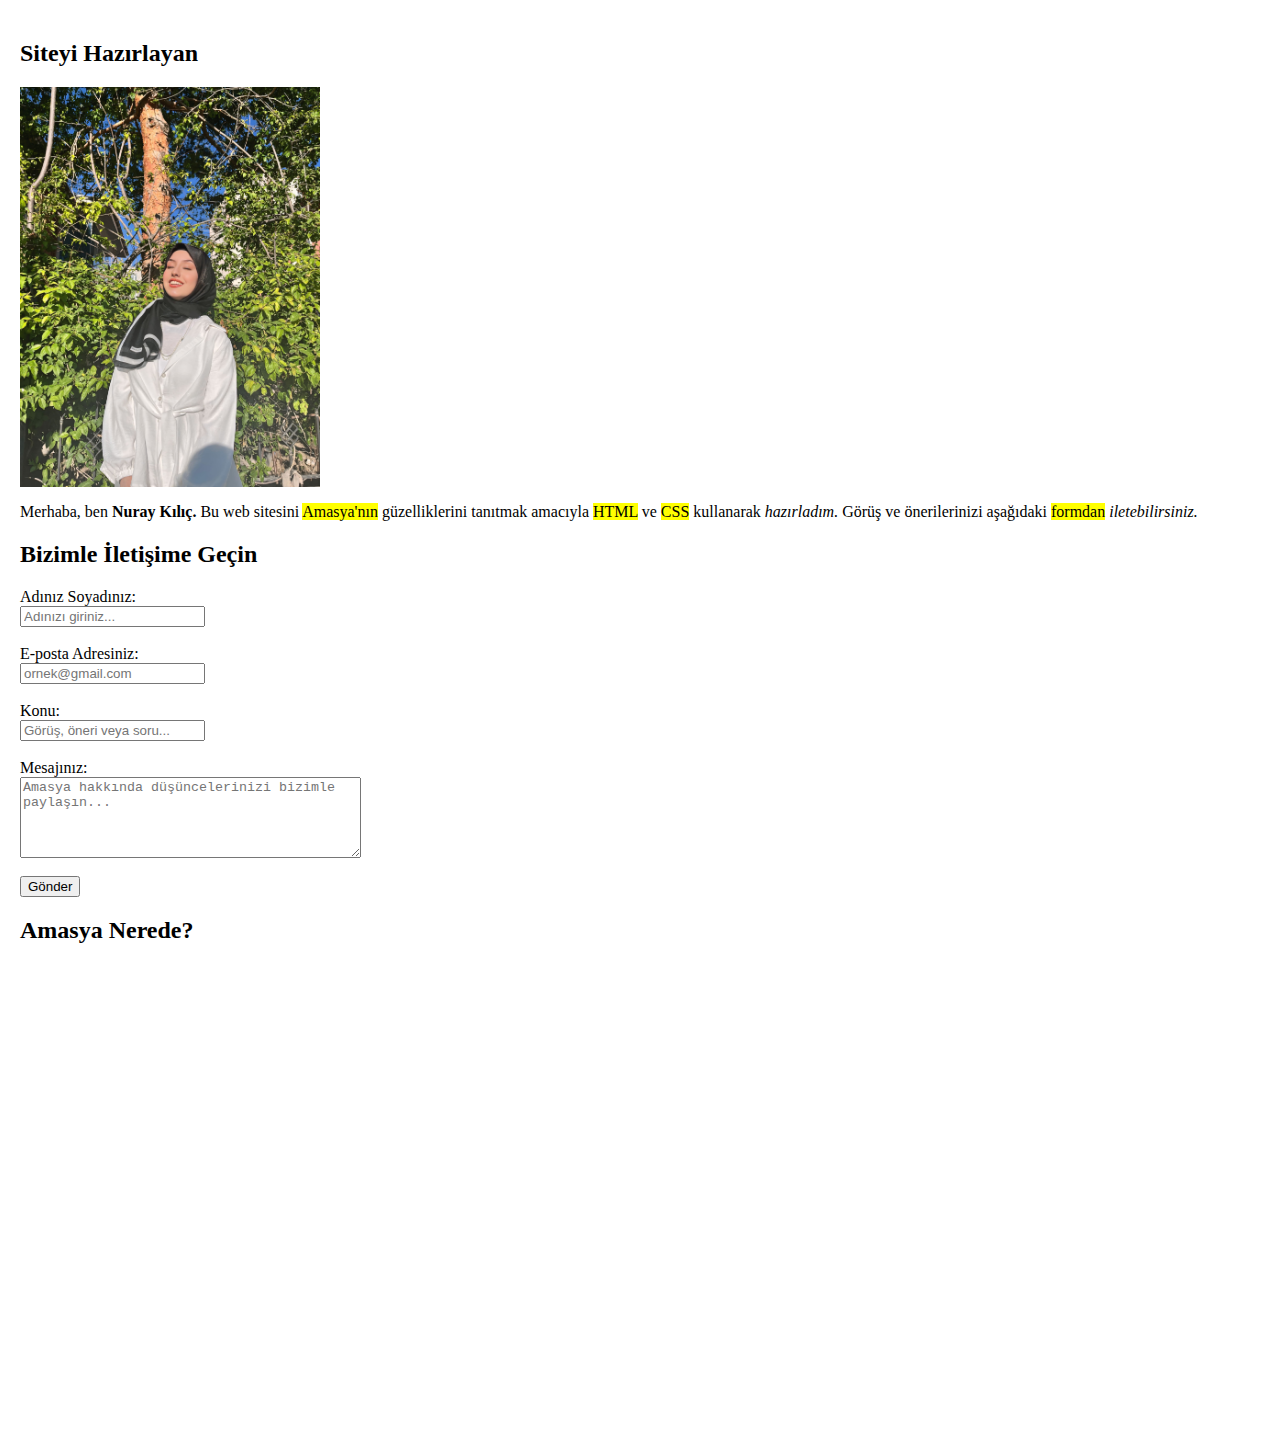
<file: iletisim.html>
<!DOCTYPE html PUBLIC "-//W3C//DTD XHTML 1.0 Transitional//EN" "http://www.w3.org/TR/xhtml1/DTD/xhtml1-transitional.dtd">
<html xmlns="http://www.w3.org/1999/xhtml">
<head>
<meta http-equiv="Content-Type" content="text/html; charset=utf-8" />
<title>İLETİŞİM</title>
<style type="text/css">
body{
	margin: 0;
	padding: 20px;
	width: 100%;
	height: 100%;
	box-sizing: border-box;
	font-family: Garamond;
	background: transparent;
	color:#000;
}
</style>
</head>
<body>
<main>
<section>
<h2>Siteyi Hazırlayan</h2>
<img src="Dosyalar/Resimler/WhatsApp Görsel 2025-05-06 saat 21.52.30_ffba1dbc.jpg" alt="Fotoğrafım" width="300" height="400"/>
<p>Merhaba, ben <strong>Nuray Kılıç.</strong> Bu web sitesini <mark>Amasya'nın</mark> güzelliklerini tanıtmak amacıyla <mark>HTML</mark> ve <mark>CSS</mark> kullanarak <em>hazırladım.</em> Görüş ve önerilerinizi aşağıdaki <mark>formdan</mark> <em>iletebilirsiniz.</em></p>
</section>
<section>
<h2>Bizimle İletişime Geçin</h2>
<form action="#" method="post">
<label for="isim">Adınız Soyadınız:</label><br />
<input type="text" id="isim" required placeholder="Adınızı giriniz..." /><br /><br />
<label for="email">E-posta Adresiniz:</label><br />
<input type="email" id="email" name="email" required placeholder="ornek@gmail.com" /><br /><br />
<label for="konu">Konu:</label><br />
<input type="text" id="konu" name="konu" required placeholder="Görüş, öneri veya soru..." /><br /><br />
<label for="mesaj">Mesajınız:</label><br />
<textarea id="mesaj" name="mesaj" rows="5" cols="40" required placeholder="Amasya hakkında düşüncelerinizi bizimle paylaşın..."></textarea><br /><br />
<input type="submit" value="Gönder" />
</form>
</section>
<section>
<h2>Amasya Nerede?</h2>
<iframe src="https://www.google.com/maps/embed?pb=!1m18!1m12!1m3!1d24214.44091559526!2d35.801489410496515!3d40.65622616969721!2m3!1f0!2f0!3f0!3m2!1i1024!2i768!4f13.1!3m3!1m2!1s0x40876e4f7cbd9773%3A0x1916fc24a6992dcf!2sAmasya%2C%20Amasya%20Merkez%2FAmasya!5e0!3m2!1str!2str!4v1750084084136!5m2!1str!2str" width="600" height="450" style="border:0;" allowfullscreen="" loading="lazy" referrerpolicy="no-referrer-when-downgrade"></iframe>
</section>
</main>
</html>
</file>
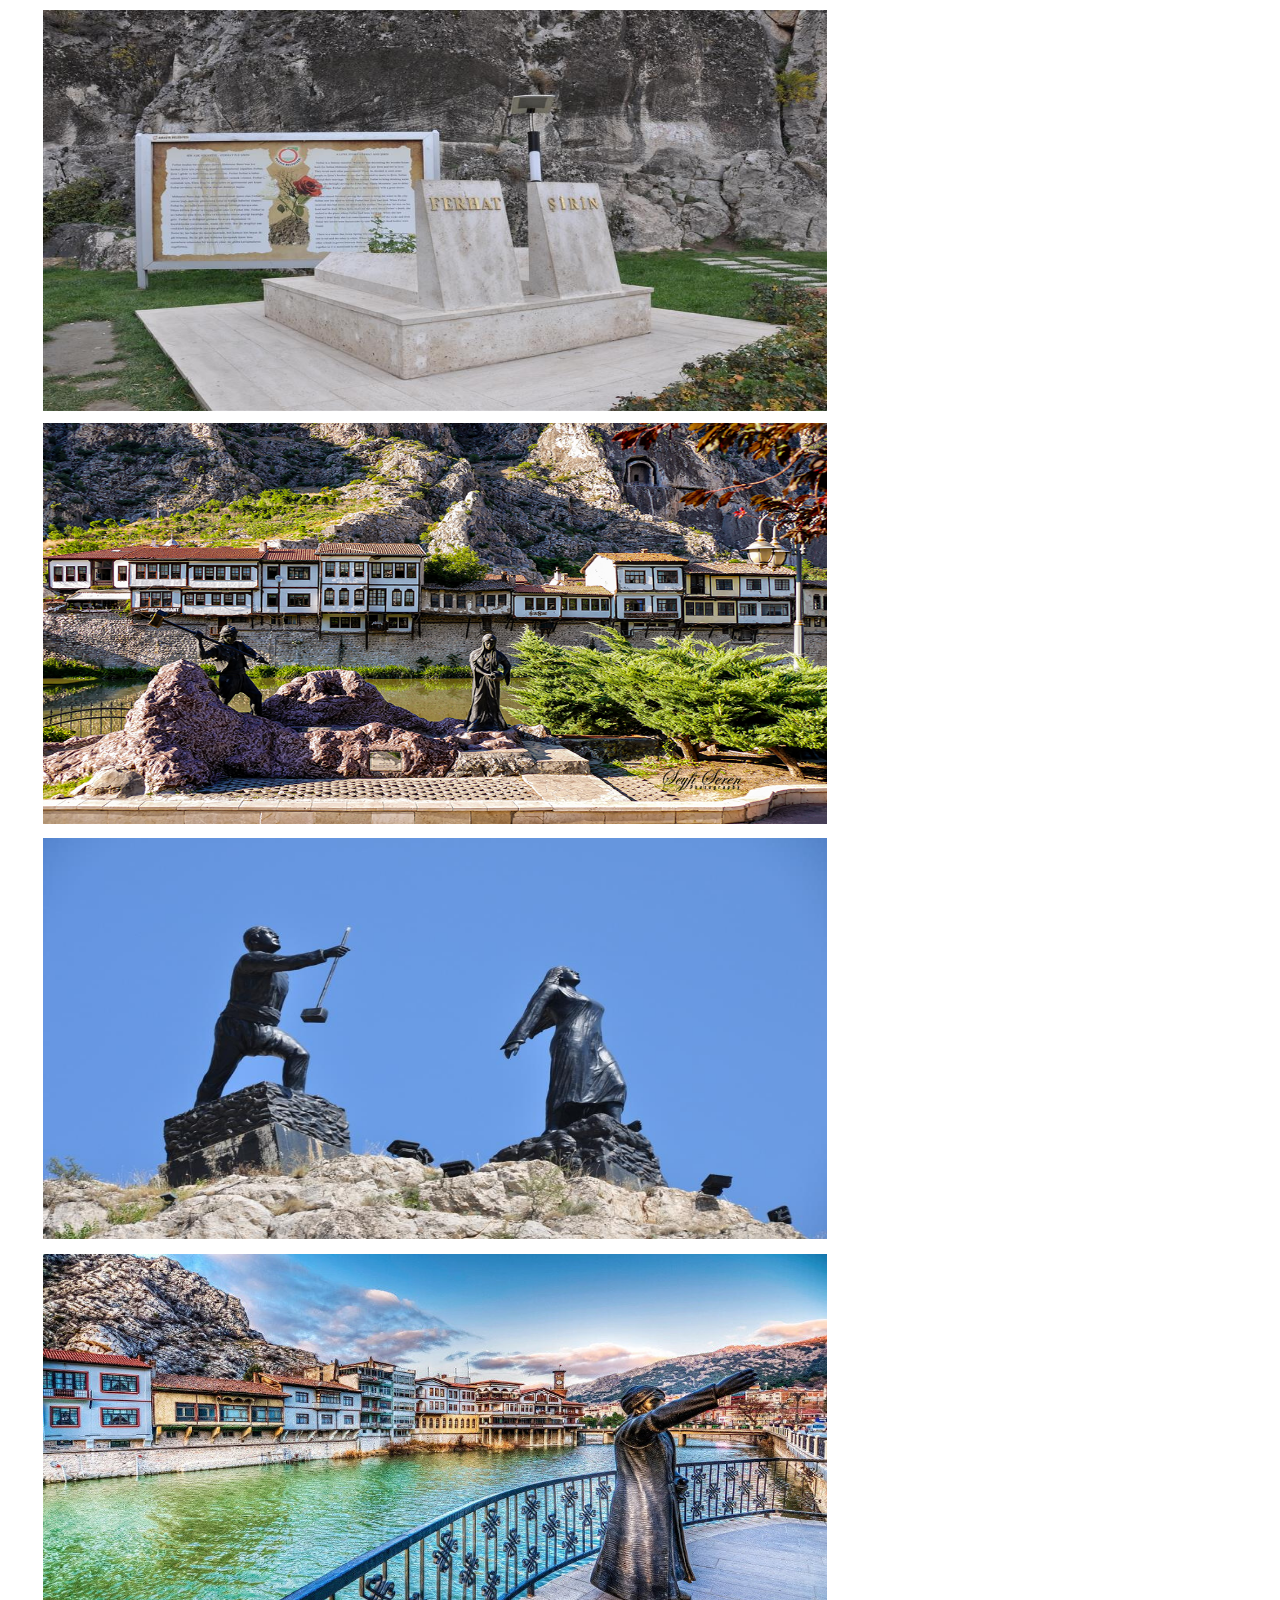
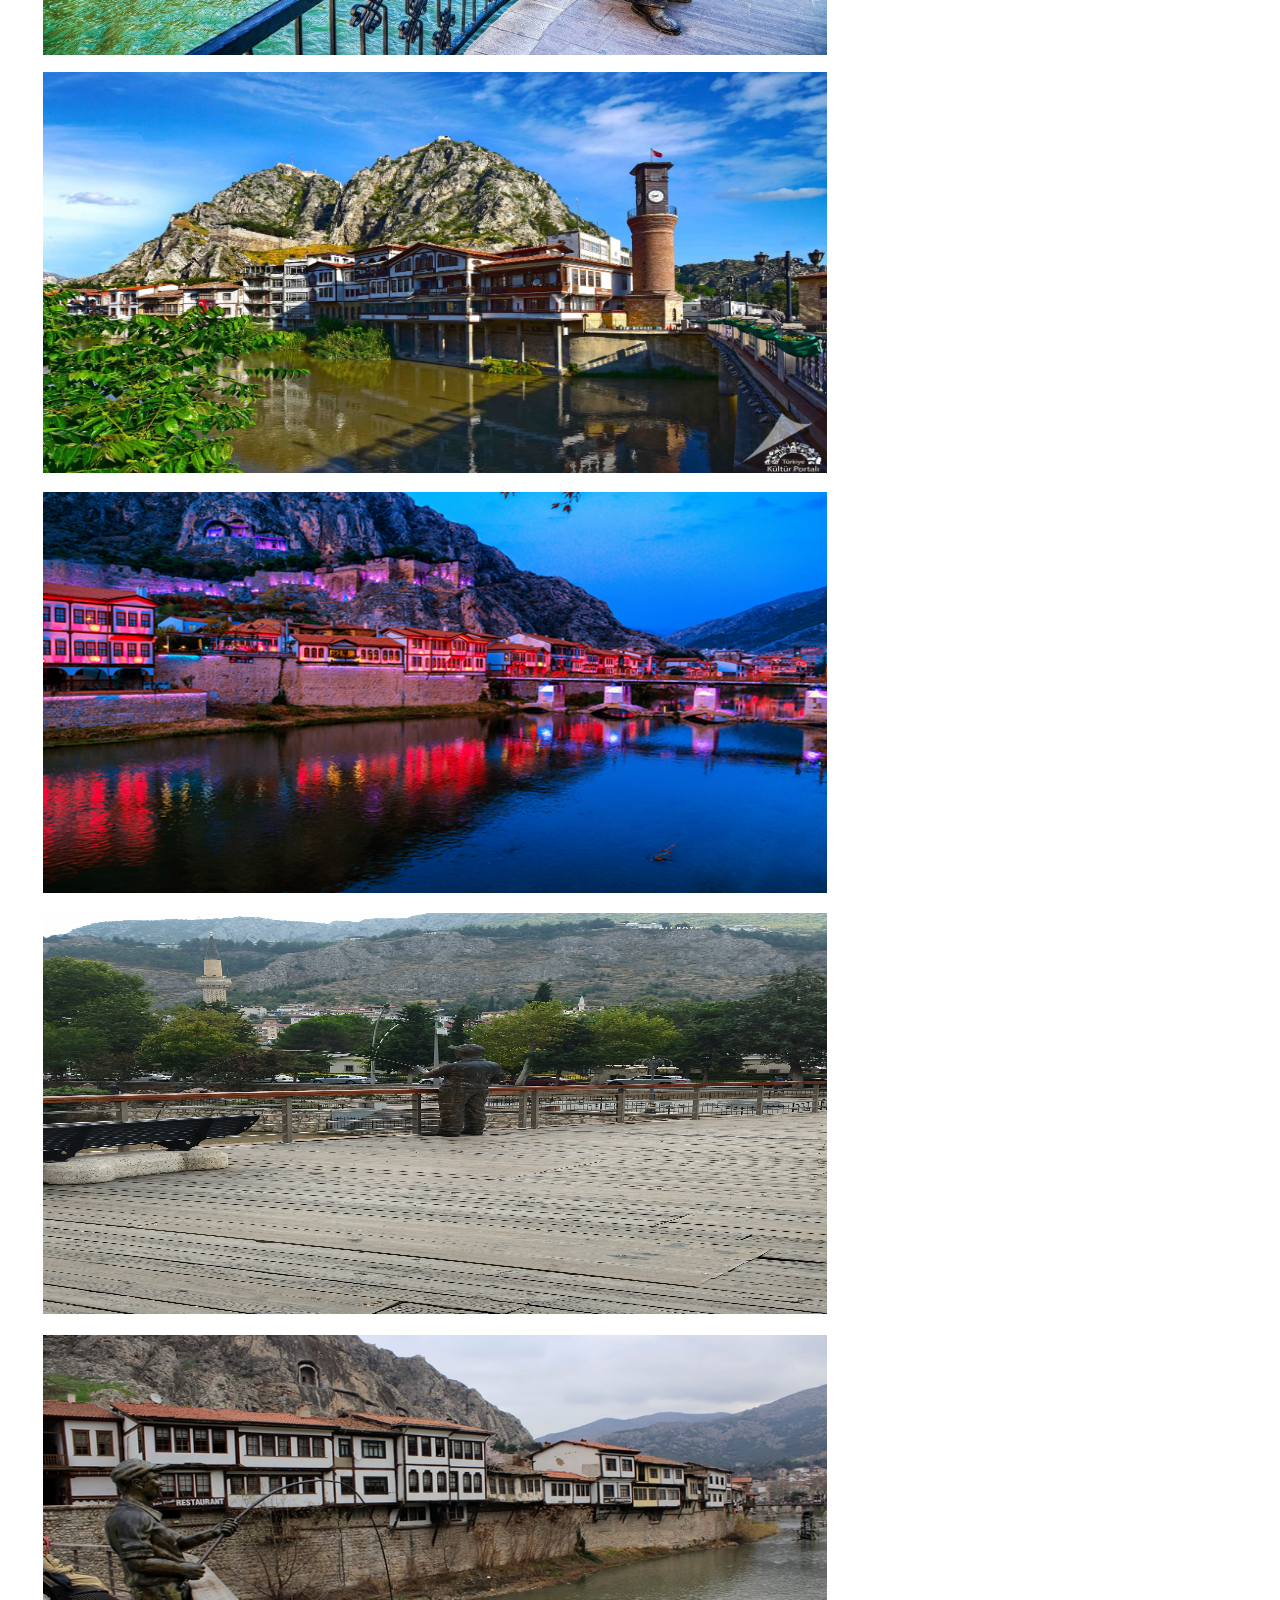
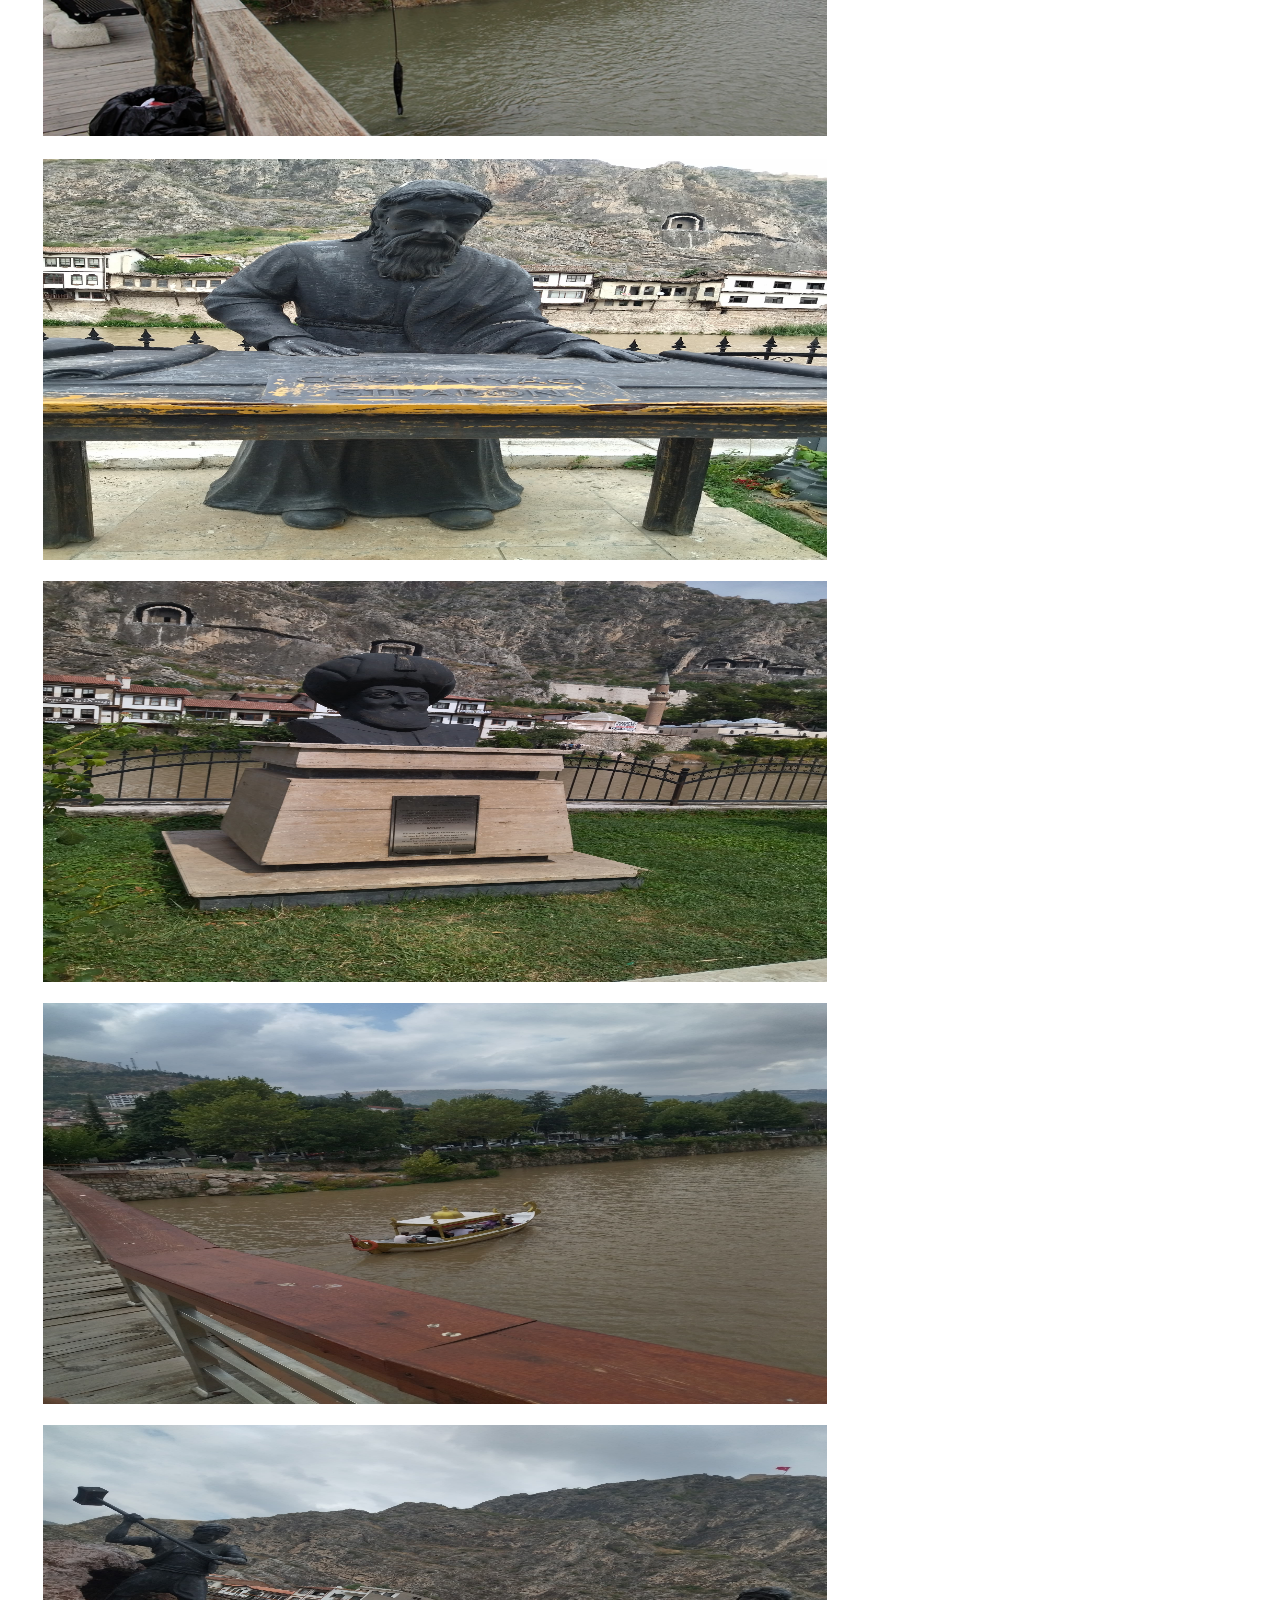
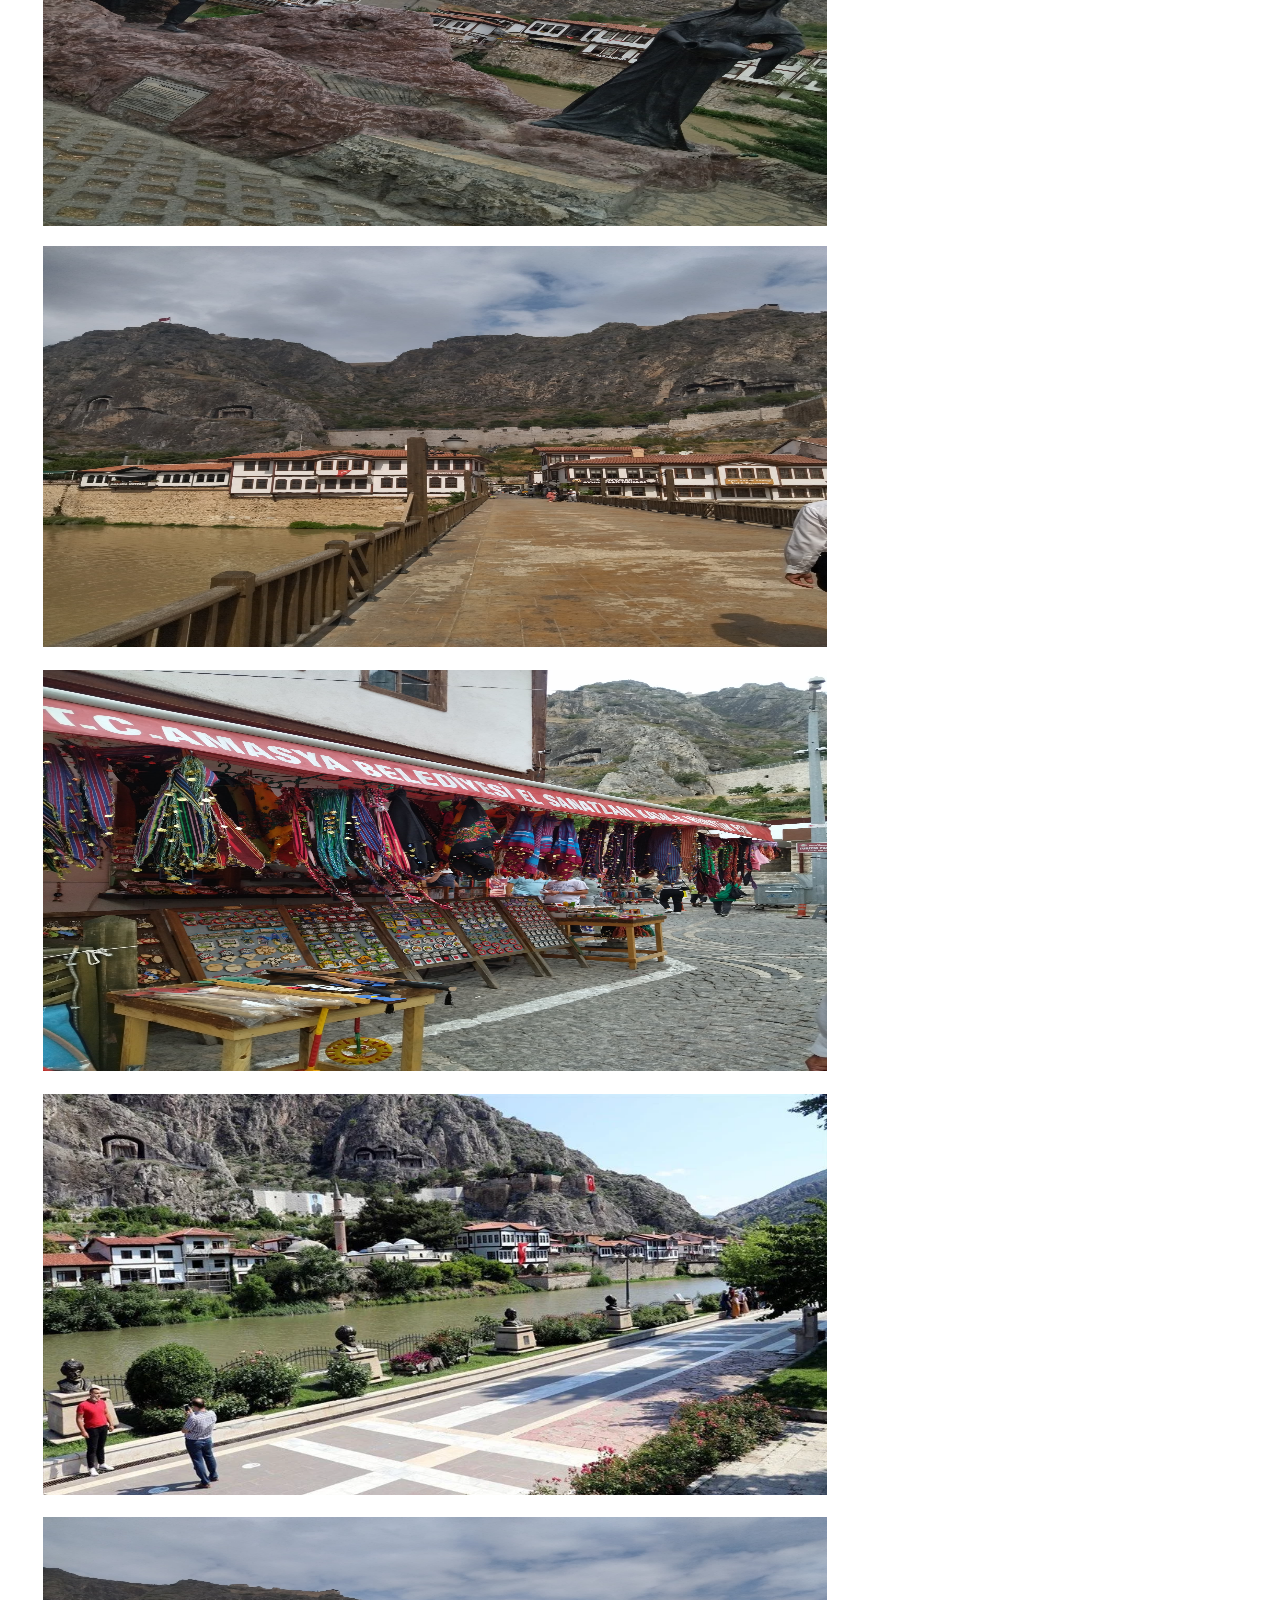
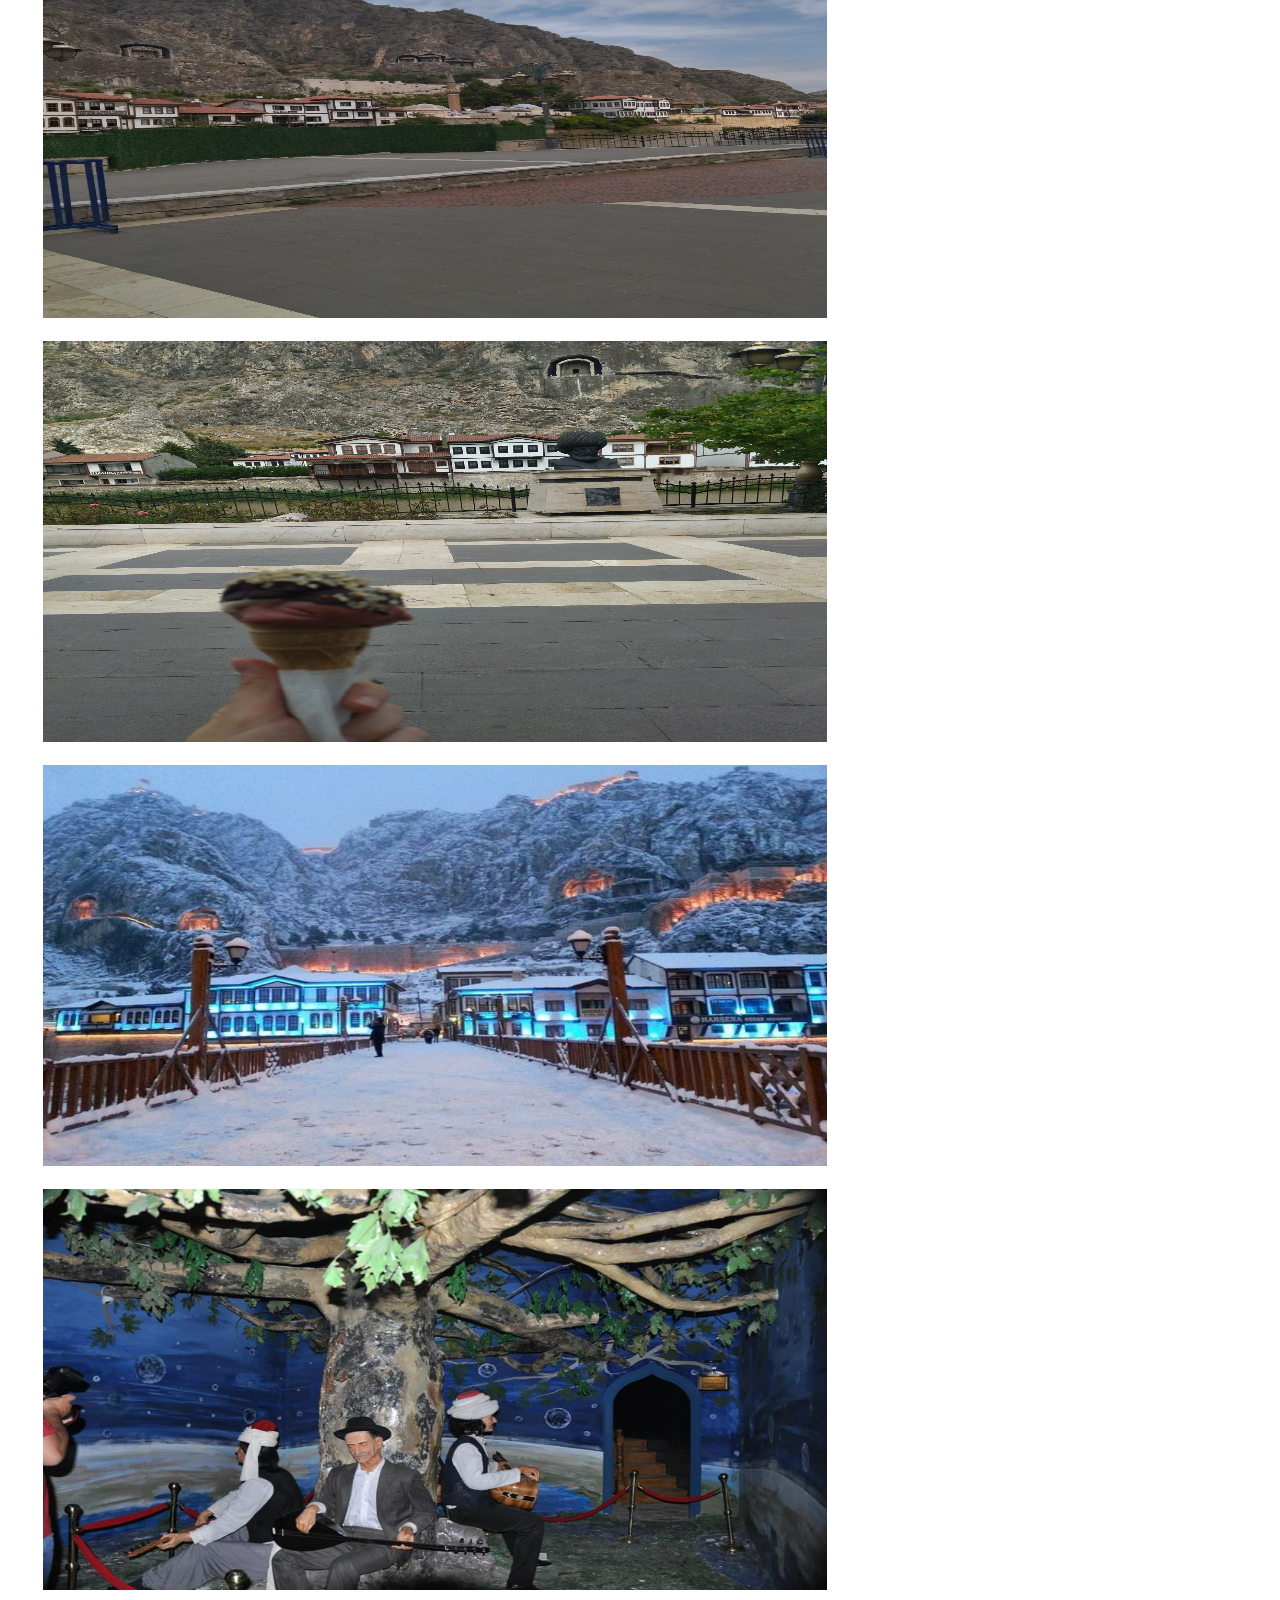
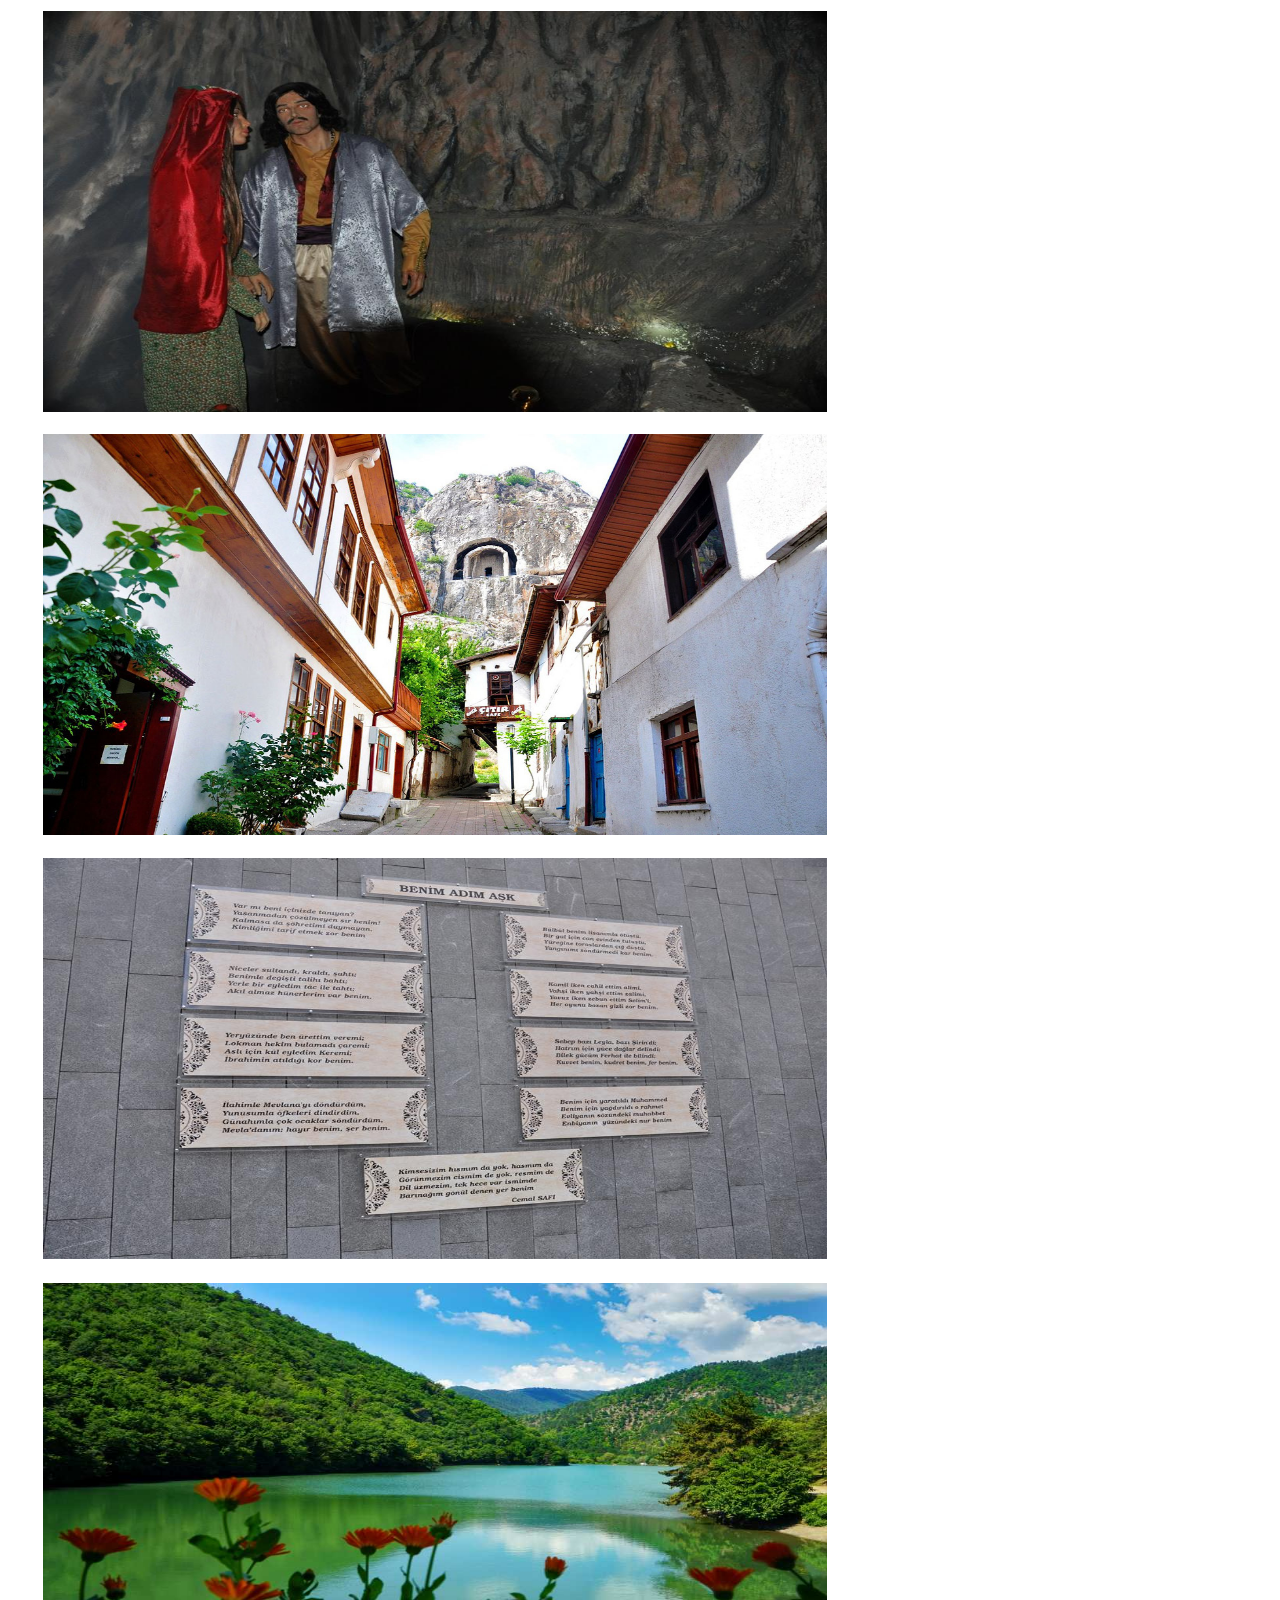
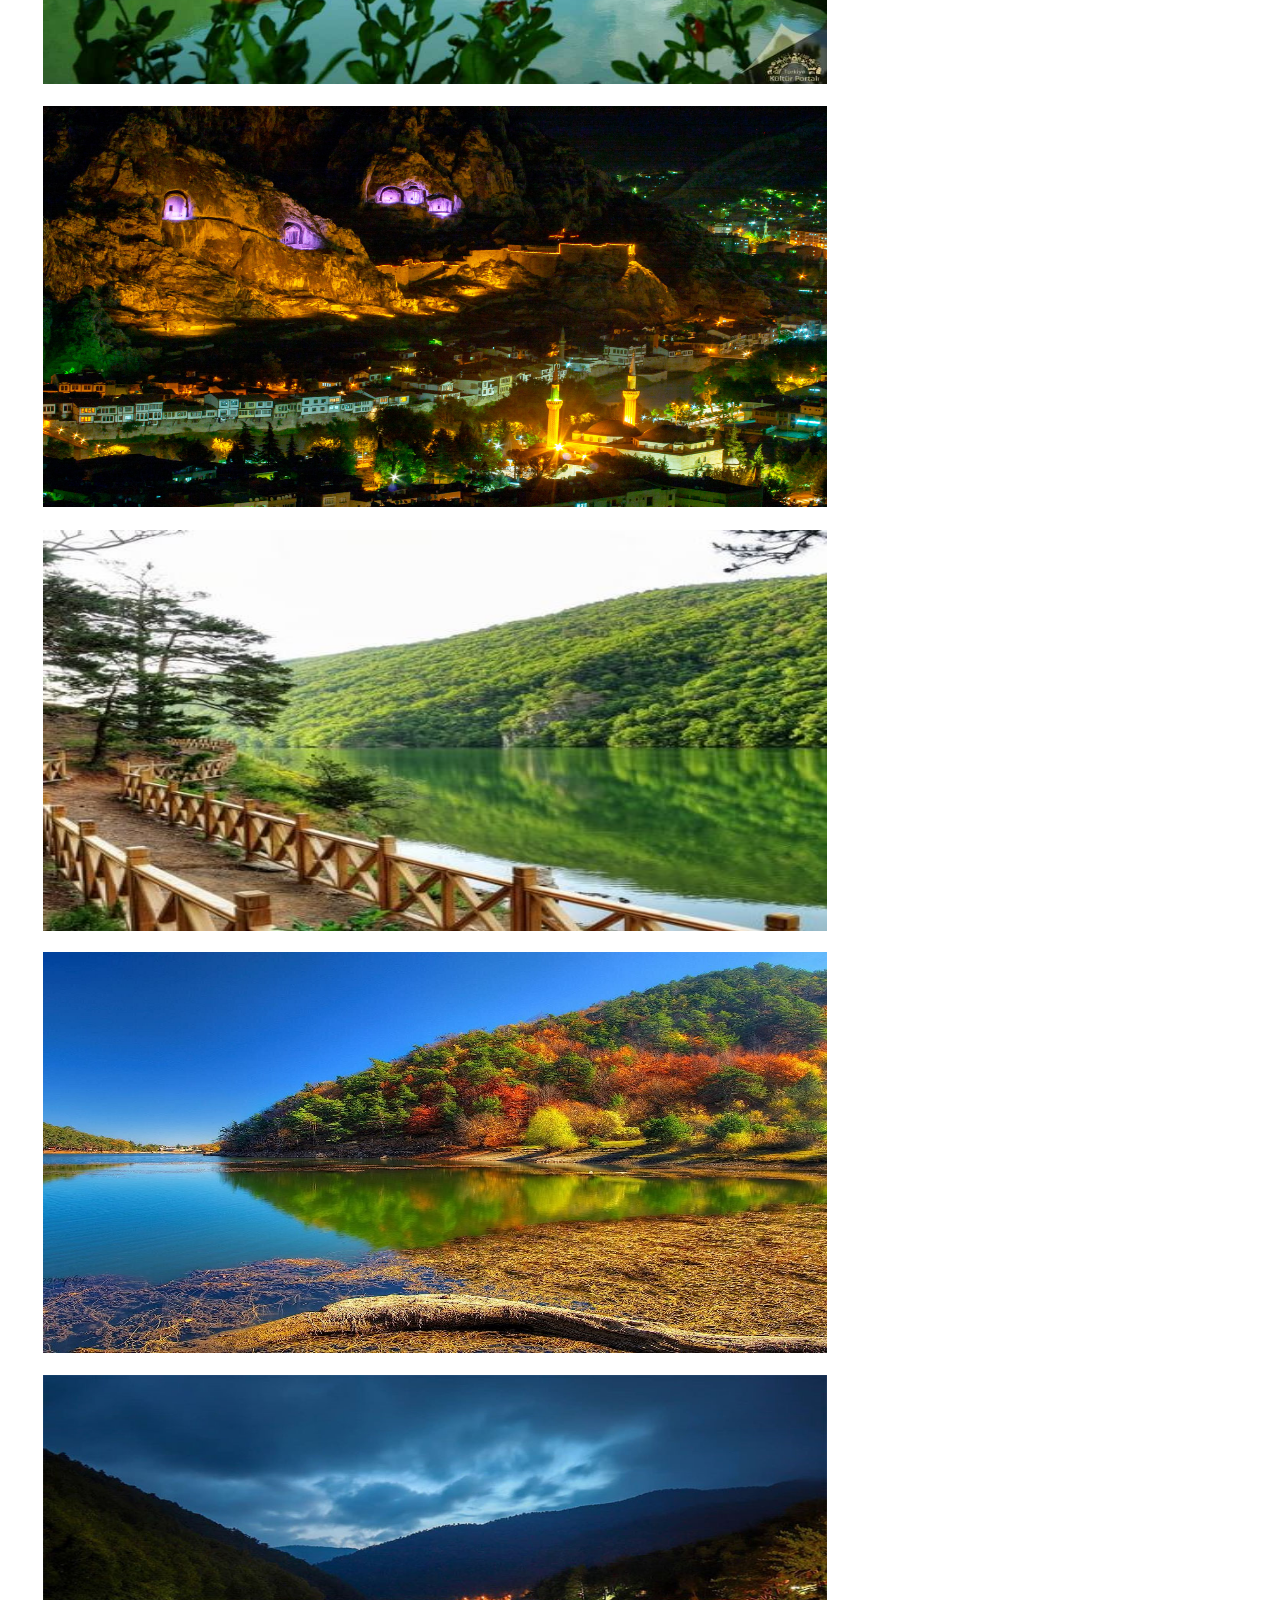
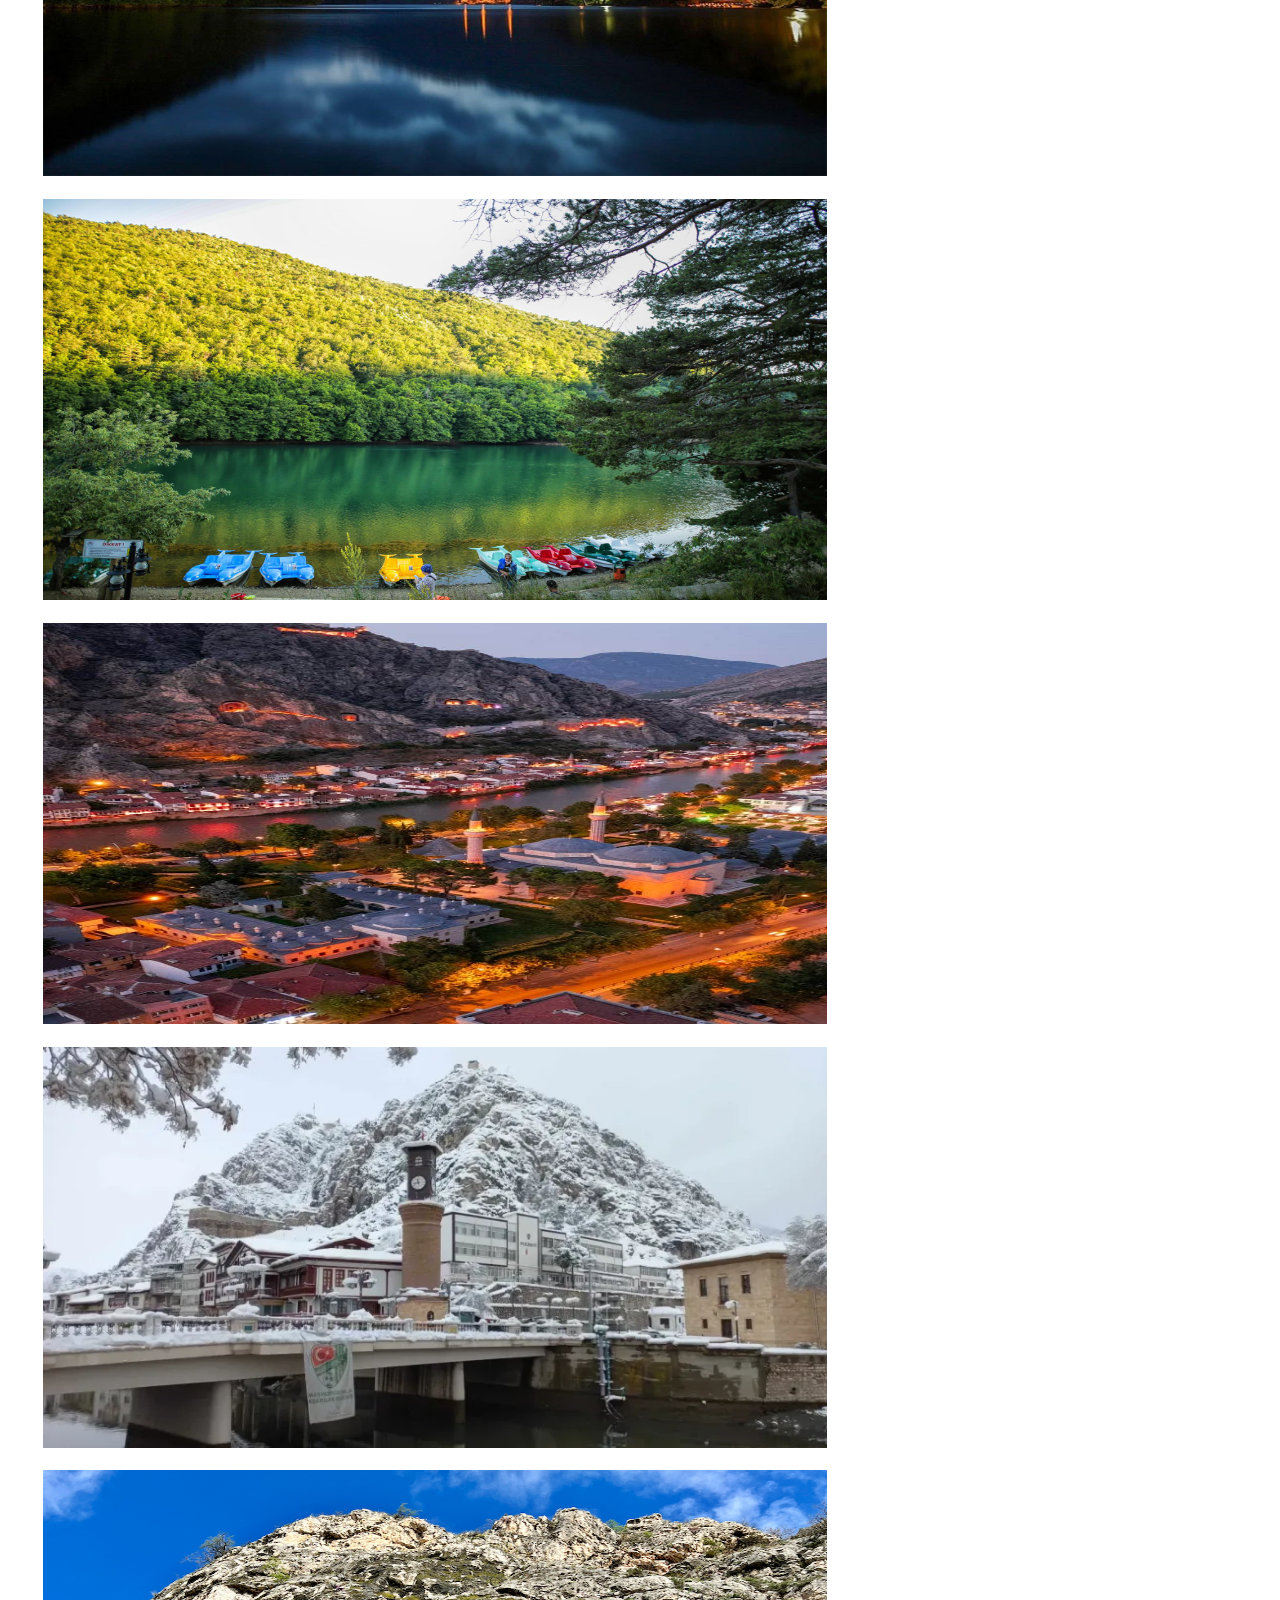
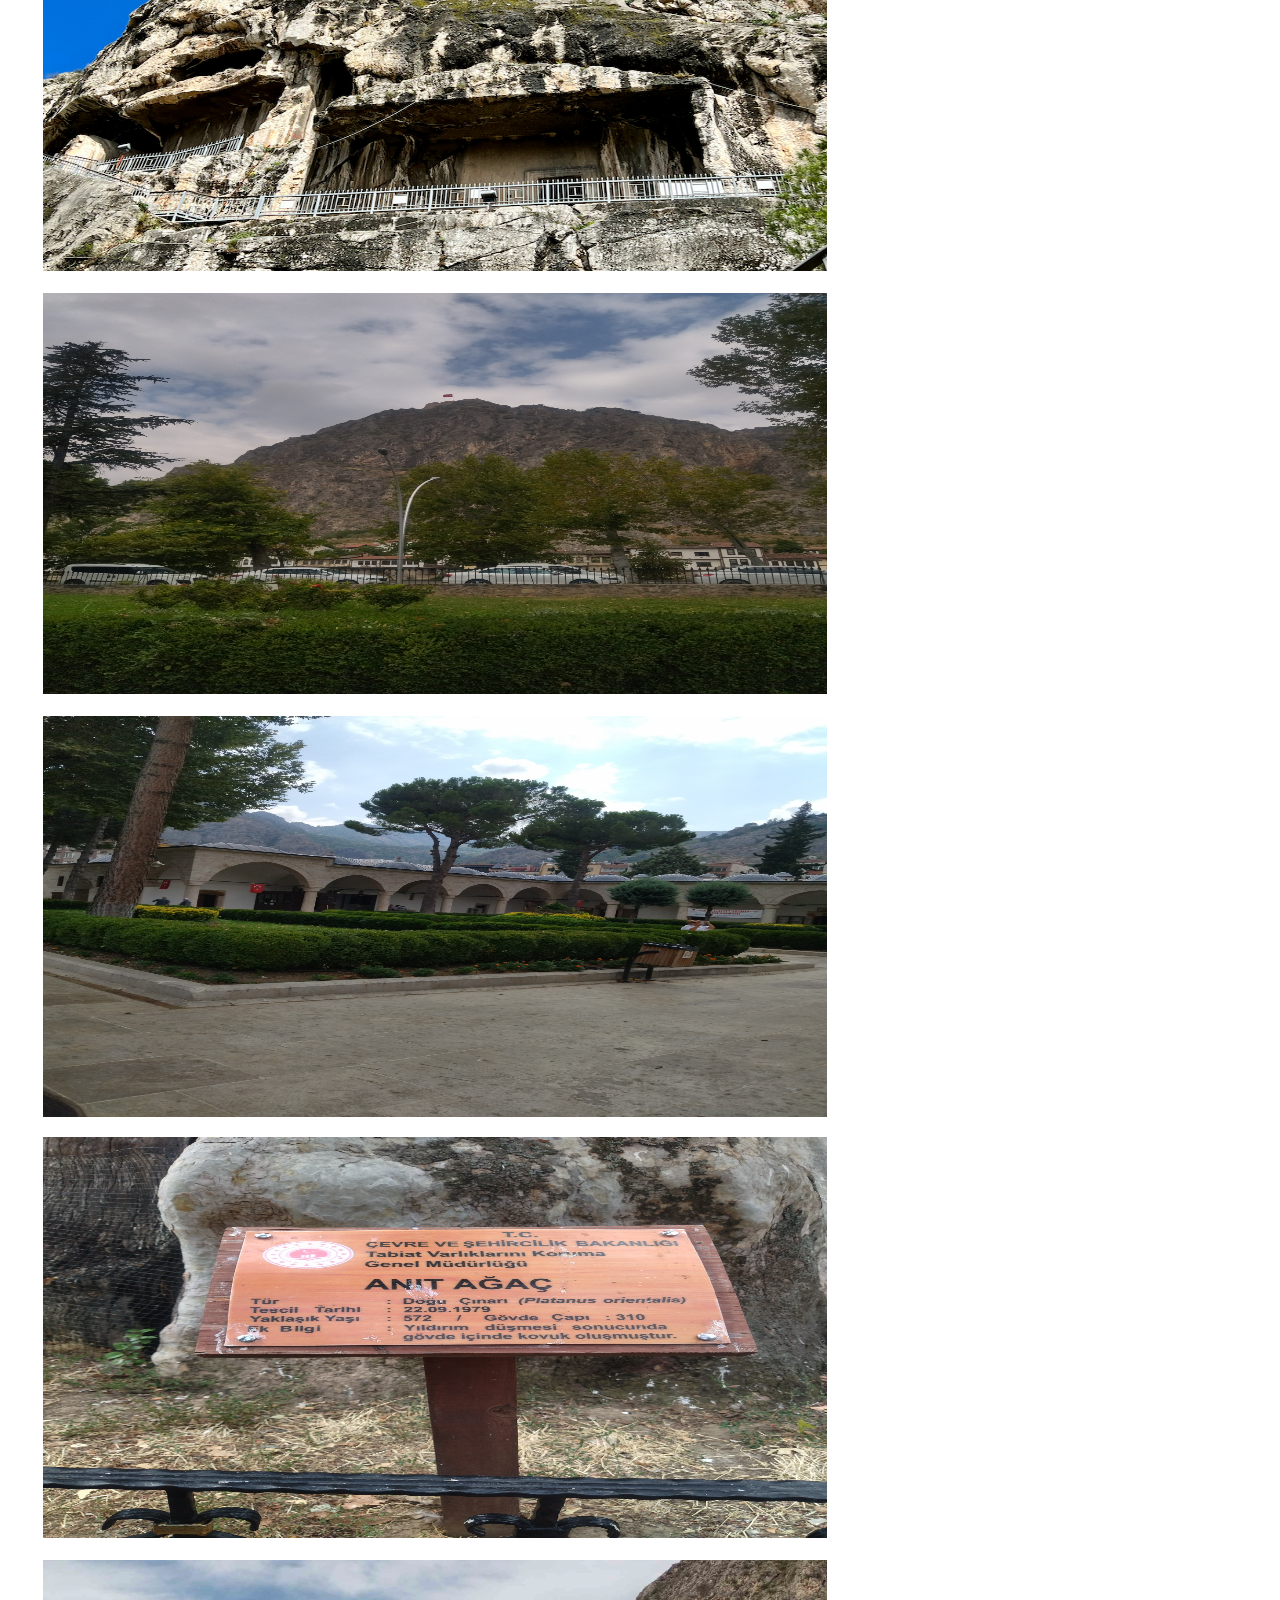
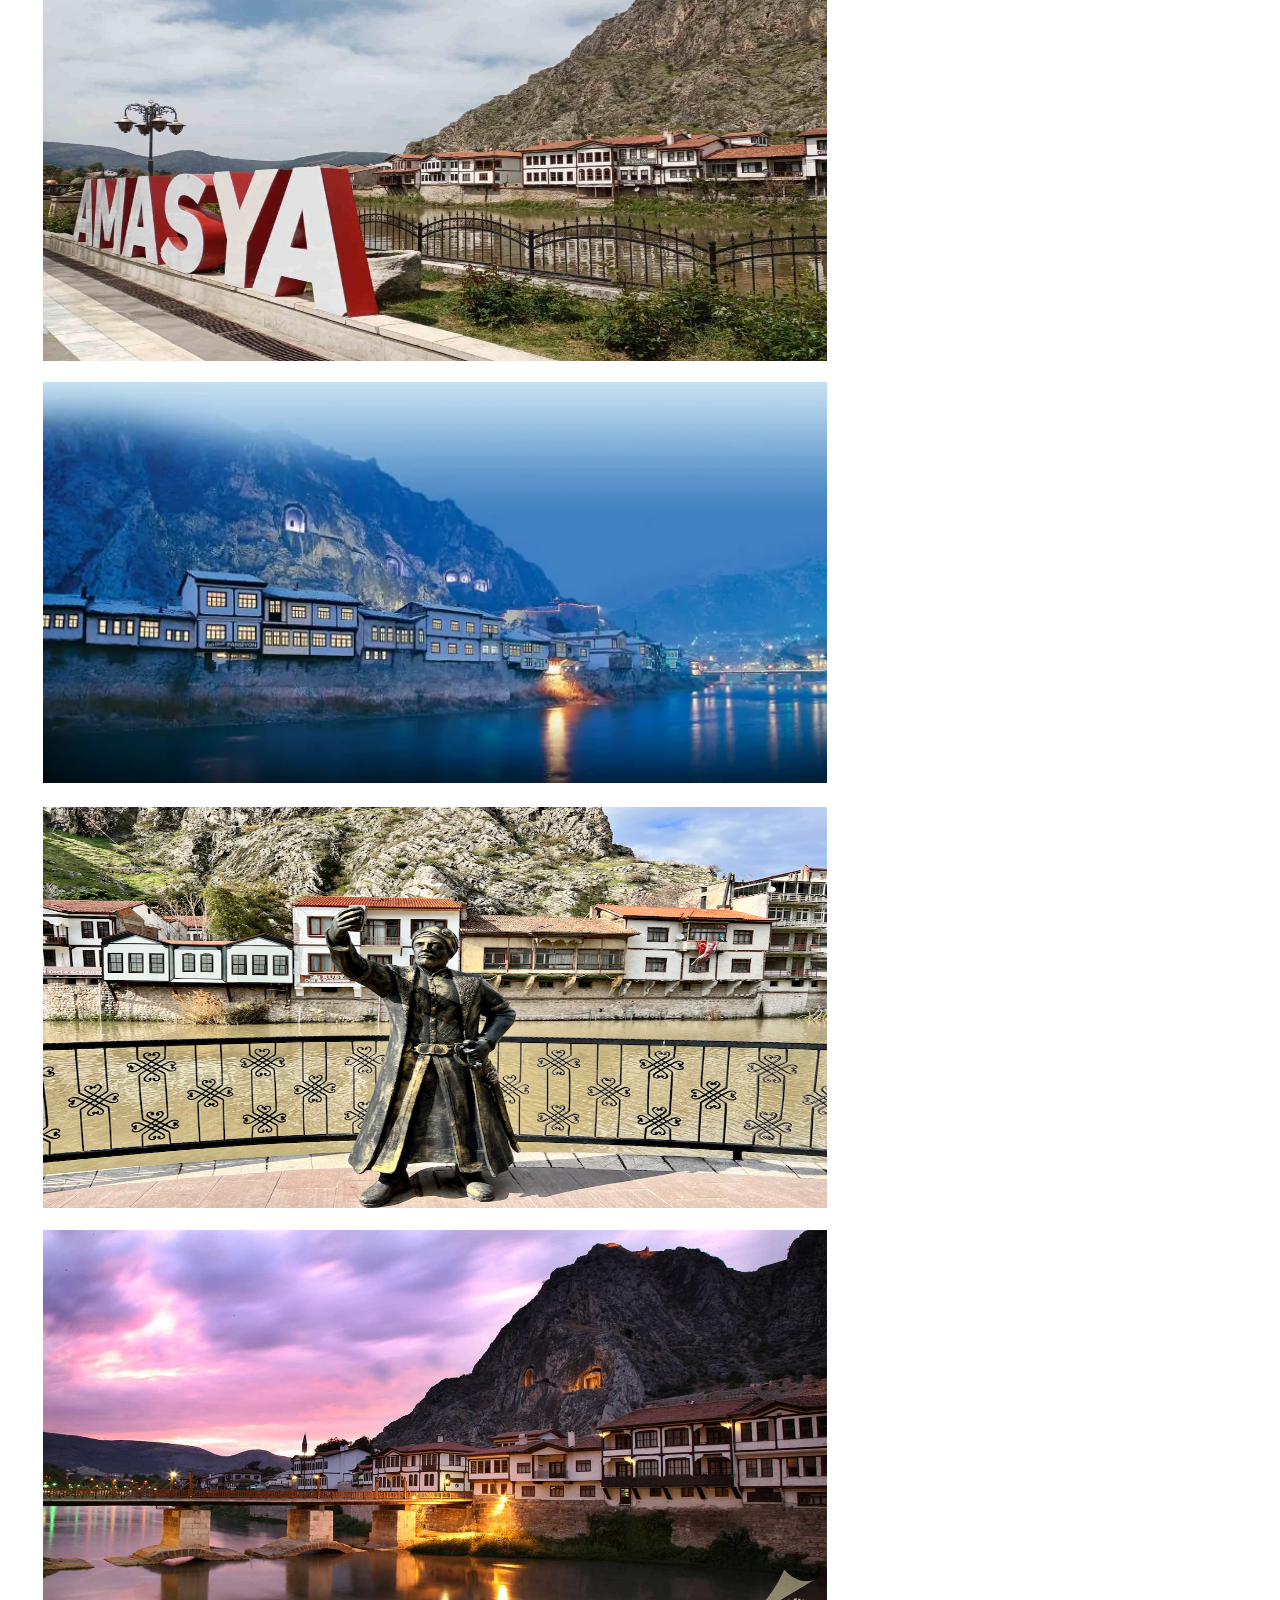
<file: Galeri/fotograflar.html>
<!DOCTYPE html PUBLIC "-//W3C//DTD XHTML 1.0 Transitional//EN" "http://www.w3.org/TR/xhtml1/DTD/xhtml1-transitional.dtd">
<html xmlns="http://www.w3.org/1999/xhtml">
<head>
<meta http-equiv="Content-Type" content="text/html; charset=utf-8" />
<title>Fotoğraflar</title>
<style type="text/css">
#html, body{
	margin:0;
	padding:20px;
	width:100%;
	height:100%;
	box-sizing:border-box;
	font-family:Garamond;
	background:transparent;
}
</head>

<body>
</body>
</html>
#apDiv1 {
	position: absolute;
	left: 19px;
	top: 3px;
	width: 803px;
	height: 198px;
	z-index: 1;
}
#resim1 {
	position: absolute;
	left: 43px;
	top: 10px;
	width: 784px;
	height: 401px;
	z-index: 1;
}
#resim2 {
	position: absolute;
	left: 43px;
	top: 423px;
	width: 784px;
	height: 401px;
	z-index: 2;
}
#resim3 {
	position: absolute;
	left: 43px;
	top: 838px;
	width: 784px;
	height: 401px;
	z-index: 3;
}
#resim4 {
	position: absolute;
	left: 43px;
	top: 1254px;
	width: 784px;
	height: 401px;
	z-index: 4;
}
#resim5 {
	position: absolute;
	left: 43px;
	top: 1672px;
	width: 784px;
	height: 401px;
	z-index: 5;
}
#resim6 {
	position: absolute;
	left: 43px;
	top: 2092px;
	width: 784px;
	height: 401px;
	z-index: 6;
}
#resim7 {
	position: absolute;
	left: 43px;
	top: 2513px;
	width: 784px;
	height: 401px;
	z-index: 7;
}
#resim8 {
	position: absolute;
	left: 43px;
	top: 2935px;
	width: 784px;
	height: 401px;
	z-index: 8;
}
#resim9 {
	position: absolute;
	left: 43px;
	top: 3359px;
	width: 784px;
	height: 401px;
	z-index: 9;
}
#resim10 {
	position: absolute;
	left: 43px;
	top: 3781px;
	width: 784px;
	height: 401px;
	z-index: 10;
}
#resim11 {
	position: absolute;
	left: 43px;
	top: 4203px;
	width: 784px;
	height: 401px;
	z-index: 11;
}
#resim12 {
	position: absolute;
	left: 43px;
	top: 4625px;
	width: 784px;
	height: 401px;
	z-index: 12;
}
#resim13 {
	position: absolute;
	left: 43px;
	top: 5046px;
	width: 784px;
	height: 401px;
	z-index: 13;
}
#resim14 {
	position: absolute;
	left: 43px;
	top: 5470px;
	width: 784px;
	height: 401px;
	z-index: 14;
}
#resim15 {
	position: absolute;
	left: 43px;
	top: 5894px;
	width: 784px;
	height: 401px;
	z-index: 15;
}
#resim16 {
	position: absolute;
	left: 43px;
	top: 6317px;
	width: 784px;
	height: 401px;
	z-index: 16;
}
#resim17 {
	position: absolute;
	left: 43px;
	top: 6741px;
	width: 784px;
	height: 401px;
	z-index: 17;
}
#resim18 {
	position: absolute;
	left: 43px;
	top: 7165px;
	width: 784px;
	height: 401px;
	z-index: 18;
}
#resim19 {
	position: absolute;
	left: 43px;
	top: 7589px;
	width: 784px;
	height: 401px;
	z-index: 19;
}
#resim20 {
	position: absolute;
	left: 43px;
	top: 8011px;
	width: 784px;
	height: 401px;
	z-index: 20;
}
#resim21 {
	position: absolute;
	left: 43px;
	top: 8434px;
	width: 784px;
	height: 401px;
	z-index: 21;
}
#resim22 {
	position: absolute;
	left: 43px;
	top: 8858px;
	width: 784px;
	height: 401px;
	z-index: 22;
}
#resim23 {
	position: absolute;
	left: 43px;
	top: 9283px;
	width: 784px;
	height: 401px;
	z-index: 23;
}
#resim24 {
	position: absolute;
	left: 43px;
	top: 9706px;
	width: 784px;
	height: 401px;
	z-index: 24;
}
#resim25 {
	position: absolute;
	left: 43px;
	top: 10130px;
	width: 784px;
	height: 401px;
	z-index: 25;
}
#resim26 {
	position: absolute;
	left: 43px;
	top: 10552px;
	width: 784px;
	height: 401px;
	z-index: 26;
}
#resim27 {
	position: absolute;
	left: 43px;
	top: 10975px;
	width: 784px;
	height: 401px;
	z-index: 27;
}
#resim28 {
	position: absolute;
	left: 43px;
	top: 11399px;
	width: 784px;
	height: 401px;
	z-index: 28;
}
#resim29 {
	position: absolute;
	left: 43px;
	top: 11823px;
	width: 784px;
	height: 401px;
	z-index: 29;
}
#resim30 {
	position: absolute;
	left: 43px;
	top: 12247px;
	width: 784px;
	height: 401px;
	z-index: 30;
}
#resim31 {
	position: absolute;
	left: 43px;
	top: 12670px;
	width: 784px;
	height: 401px;
	z-index: 31;
}
#resim32 {
	position: absolute;
	left: 43px;
	top: 13093px;
	width: 784px;
	height: 401px;
	z-index: 32;
}
#resim33 {
	position: absolute;
	left: 43px;
	top: 13516px;
	width: 784px;
	height: 401px;
	z-index: 33;
}
#resim34 {
	position: absolute;
	left: 43px;
	top: 13937px;
	width: 784px;
	height: 401px;
	z-index: 34;
}
#resim35 {
	position: absolute;
	left: 43px;
	top: 14360px;
	width: 784px;
	height: 401px;
	z-index: 35;
}
#resim36 {
	position: absolute;
	left: 43px;
	top: 14782px;
	width: 784px;
	height: 401px;
	z-index: 36;
}
#resim37 {
	position: absolute;
	left: 43px;
	top: 15207px;
	width: 784px;
	height: 401px;
	z-index: 37;
}
#resim38 {
	position: absolute;
	left: 43px;
	top: 15630px;
	width: 784px;
	height: 401px;
	z-index: 38;
}
#resim40 {
	position: absolute;
	left: 43px;
	top: 16052px;
	width: 784px;
	height: 401px;
	z-index: 39;
}
#resim41 {
	position: absolute;
	left: 43px;
	top: 16472px;
	width: 784px;
	height: 401px;
	z-index: 40;
}
#resim42 {
	position: absolute;
	left: 43px;
	top: 16894px;
	width: 784px;
	height: 401px;
	z-index: 41;
}
#resim43 {
	position: absolute;
	left: 43px;
	top: 17315px;
	width: 784px;
	height: 401px;
	z-index: 42;
}
#resim44 {
	position: absolute;
	left: 43px;
	top: 17734px;
	width: 784px;
	height: 401px;
	z-index: 43;
}
#resim45 {
	position: absolute;
	left: 43px;
	top: 18155px;
	width: 784px;
	height: 401px;
	z-index: 44;
}
#resim46 {
	position: absolute;
	left: 43px;
	top: 18575px;
	width: 784px;
	height: 401px;
	z-index: 45;
}
#resim47 {
	position: absolute;
	left: 43px;
	top: 18996px;
	width: 784px;
	height: 401px;
	z-index: 46;
}
#resim48 {
	position: absolute;
	left: 43px;
	top: 19415px;
	width: 784px;
	height: 401px;
	z-index: 47;
}
#resim49 {
	position: absolute;
	left: 43px;
	top: 19836px;
	width: 784px;
	height: 401px;
	z-index: 48;
}
#resim50 {
	position: absolute;
	left: 43px;
	top: 20257px;
	width: 784px;
	height: 401px;
	z-index: 49;
}
#resim51 {
	position: absolute;
	left: 43px;
	top: 20678px;
	width: 784px;
	height: 401px;
	z-index: 50;
}
#resim52 {
	position: absolute;
	left: 43px;
	top: 21101px;
	width: 784px;
	height: 401px;
	z-index: 51;
}
#resim53 {
	position: absolute;
	left: 43px;
	top: 21523px;
	width: 784px;
	height: 401px;
	z-index: 52;
}
#resim54 {
	position: absolute;
	left: 43px;
	top: 21943px;
	width: 784px;
	height: 401px;
	z-index: 53;
}
#resim55 {
	position: absolute;
	left: 43px;
	top: 22362px;
	width: 784px;
	height: 401px;
	z-index: 54;
}
</style>
<div id="resim1"><img src="../Dosyalar/Resimler/347876,amasyaferhatvesirin.png" width="784" height="401" /></div>
<div id="resim2"><img src="../Dosyalar/Resimler/1EE8F3D21EE7DB9E.jpg" width="784" height="401" /></div>
<div id="resim3"><img src="../Dosyalar/Resimler/311608,amasyaferhatsirinmuzesi.png" width="784" height="401" /></div>
<div id="resim4"><img src="../Dosyalar/Resimler/amasya (1).jpg" width="784" height="401" /></div>
<div id="resim5"><img src="../Dosyalar/Resimler/Amasya_-_Août_20241.jpg" width="784" height="401" /></div>
<div id="resim6"><img src="../Dosyalar/Resimler/png-730x481-amasyada-gezilecek-yerler-gezi-rehberi-98.png" width="784" height="401" /></div>
<div id="resim7"><img src="../Dosyalar/Resimler/WhatsApp Image 2025-06-09 at 00.19.02 (1).jpeg" width="784" height="401" /></div>
<div id="resim8"><img src="../Dosyalar/Resimler/Amasya-Yeşilırmak.jpg" width="784" height="401" /></div>
<div id="resim9"><img src="../Dosyalar/Resimler/WhatsApp Image 2025-06-09 at 00.18.58.jpeg" width="784" height="401" /></div>
<div id="resim10"><img src="../Dosyalar/Resimler/WhatsApp Image 2025-06-09 at 00.19.20.jpeg" width="784" height="401" /></div>
<div id="resim11"><img src="../Dosyalar/Resimler/WhatsApp Image 2025-06-09 at 00.19.02 (2).jpeg" width="784" height="401" /></div>
<div id="resim12"><img src="../Dosyalar/Resimler/WhatsApp Image 2025-06-09 at 00.19.01.jpeg" width="784" height="401" /></div>
<div id="resim13"><img src="../Dosyalar/Resimler/WhatsApp Image 2025-06-09 at 00.19.14 (2).jpeg" width="784" height="401" /></div>
<div id="resim14"><img src="../Dosyalar/Resimler/WhatsApp Image 2025-06-09 at 00.19.14.jpeg" width="784" height="401" /></div>
<div id="resim15"><img src="../Dosyalar/Resimler/Ekran Görüntüsü (1787).png" width="784" height="401" /></div>
<div id="resim16"><img src="../Dosyalar/Resimler/WhatsApp Image 2025-06-09 at 00.18.57 (1).jpeg" width="784" height="401" /></div>
<div id="resim17"><img src="../Dosyalar/Resimler/WhatsApp Image 2025-06-09 at 00.18.57.jpeg" width="784" height="401" /></div>
<div id="resim18"><img src="../Dosyalar/Resimler/9113a8e9ecf9e67e52b0a8f069ffb0d5.jpg" width="784" height="401" /></div>
<div id="resim19"><img src="../Dosyalar/Resimler/311609,amasyaferhatsirinmuzesi.png" width="784" height="401" /></div>
<div id="resim20"><img src="../Dosyalar/Resimler/311612,amasyaferhatsirinmuzesi.png" width="784" height="401" /></div>
<div id="resim21"><img src="../Dosyalar/Resimler/esentour-amasya-corum-hattusas-turu-2-191.jpg" width="784" height="401" /></div>
<div id="resim22"><img src="../Dosyalar/Resimler/347878,amasyaferhatsirinmuzesi.png" width="784" height="401" /></div>
<div id="resim23"><img src="../Dosyalar/Resimler/20180626144730266_AMASYA BORABOY GOLU TABIAT PARKI GULCAN ACAR (3).jpeg" width="784" height="401" /></div>
<div id="resim24"><img src="../Dosyalar/Resimler/amasya-yaliboyu-evleri-gece.jpg" width="784" height="401" /></div>
<div id="resim25"><img src="../Dosyalar/Resimler/borabay-golu.jpg" width="784" height="401" /></div>
<div id="resim26"><img src="../Dosyalar/Resimler/boraboy-golu-ve-piknik.jpg" width="784" height="401" /></div>
<div id="resim27"><img src="../Dosyalar/Resimler/boraboy-gölü-gece.jpg" width="784" height="401" /></div>
<div id="resim28"><img src="../Dosyalar/Resimler/ecac49b507c94fe29e588c7709cf6372.jpg" width="784" height="401" /></div>
<div id="resim29"><img src="../Dosyalar/Resimler/II.-Bayezid-Kulliyesi.jpg" width="784" height="401" /></div>
<div id="resim30"><img src="../Dosyalar/Resimler/Ekran Görüntüsü (1789).png" width="784" height="401" /></div>
<div id="resim31"><img src="../Dosyalar/Resimler/King-Tombs-Amasya.png" width="784" height="401" /></div>
<div id="resim32"><img src="../Dosyalar/Resimler/WhatsApp Image 2025-06-09 at 00.19.24 (1).jpeg" width="784" height="401" /></div>
<div id="resim33"><img src="../Dosyalar/Resimler/WhatsApp Image 2025-06-09 at 00.19.24.jpeg" width="784" height="401" /></div>
<div id="resim34"><img src="../Dosyalar/Resimler/WhatsApp Image 2025-06-09 at 00.19.25.jpeg" width="784" height="401" /></div>
<div id="resim35"><img src="../Dosyalar/Resimler/Ekran Görüntüsü (1794).png" width="784" height="401" /></div>
<div id="resim36"><img src="../Dosyalar/Resimler/Ekran Görüntüsü (1795).png" width="784" height="401" /></div>
<div id="resim37"><img src="../Dosyalar/Resimler/Amasya-Turkey-statue.png" width="784" height="401" /></div>
<div id="resim38"><img src="../Dosyalar/Resimler/amasya74_20160328152657410.jpeg" width="784" height="401" /></div>
<div id="resim40"><img src="../Dosyalar/Resimler/amasya-hotel.jpg" width="784" height="401" /></div>
<div id="resim41"><img src="../Dosyalar/Resimler/amasya-alisveris.jpg" width="784" height="401" /></div>
<div id="resim42"><img src="../Dosyalar/Resimler/Ekran Görüntüsü (1803).png" width="784" height="401" /></div>
<div id="resim43"><img src="../Dosyalar/Resimler/Ekran Görüntüsü (1800).png" width="784" height="401" /></div>
<div id="resim44"><img src="../Dosyalar/Resimler/Ekran Görüntüsü (1802).png" width="784" height="401" /></div>
<div id="resim45"><img src="../Dosyalar/Resimler/Ekran Görüntüsü (1801).png" width="784" height="401" /></div>
<div id="resim46"><img src="../Dosyalar/Resimler/3b1f4d3dc36ea9a7b5233b4030ff8f2d3ecf727a.jpg" width="784" height="401" /></div>
<div id="resim47"><img src="../Dosyalar/Resimler/bakircilar-carsisi.jpg" width="784" height="401" /></div>
<div id="resim48"><img src="../Dosyalar/Resimler/7a9162ef6f8ae576cec199852c165195.jpg" width="784" height="401" /></div>
<div id="resim49"><img src="../Dosyalar/Resimler/WhatsApp Image 2025-06-09 at 00.19.14 (1).jpeg" width="784" height="401" /></div>
<div id="resim50"><img src="../Dosyalar/Resimler/WhatsApp Image 2025-06-09 at 00.19.07.jpeg" width="784" height="401" /></div>
<div id="resim51"><img src="../Dosyalar/Resimler/WhatsApp Image 2025-06-09 at 00.19.07 (1).jpeg" width="784" height="401" /></div>
<div id="resim52"><img src="../Dosyalar/Resimler/WhatsApp Image 2025-06-09 at 00.19.08.jpeg" width="784" height="401" /></div>
<div id="resim53"><img src="../Dosyalar/Resimler/WhatsApp Image 2025-06-09 at 00.19.08 (1).jpeg" width="784" height="401" /></div>
<div id="resim54"><img src="../Dosyalar/Resimler/5ca347c9c2611.jpeg" width="784" height="401" /></div>
<div id="resim55"><img src="../Dosyalar/Resimler/Ekran Görüntüsü (1805).png" width="784" height="401" /></div>
</file>
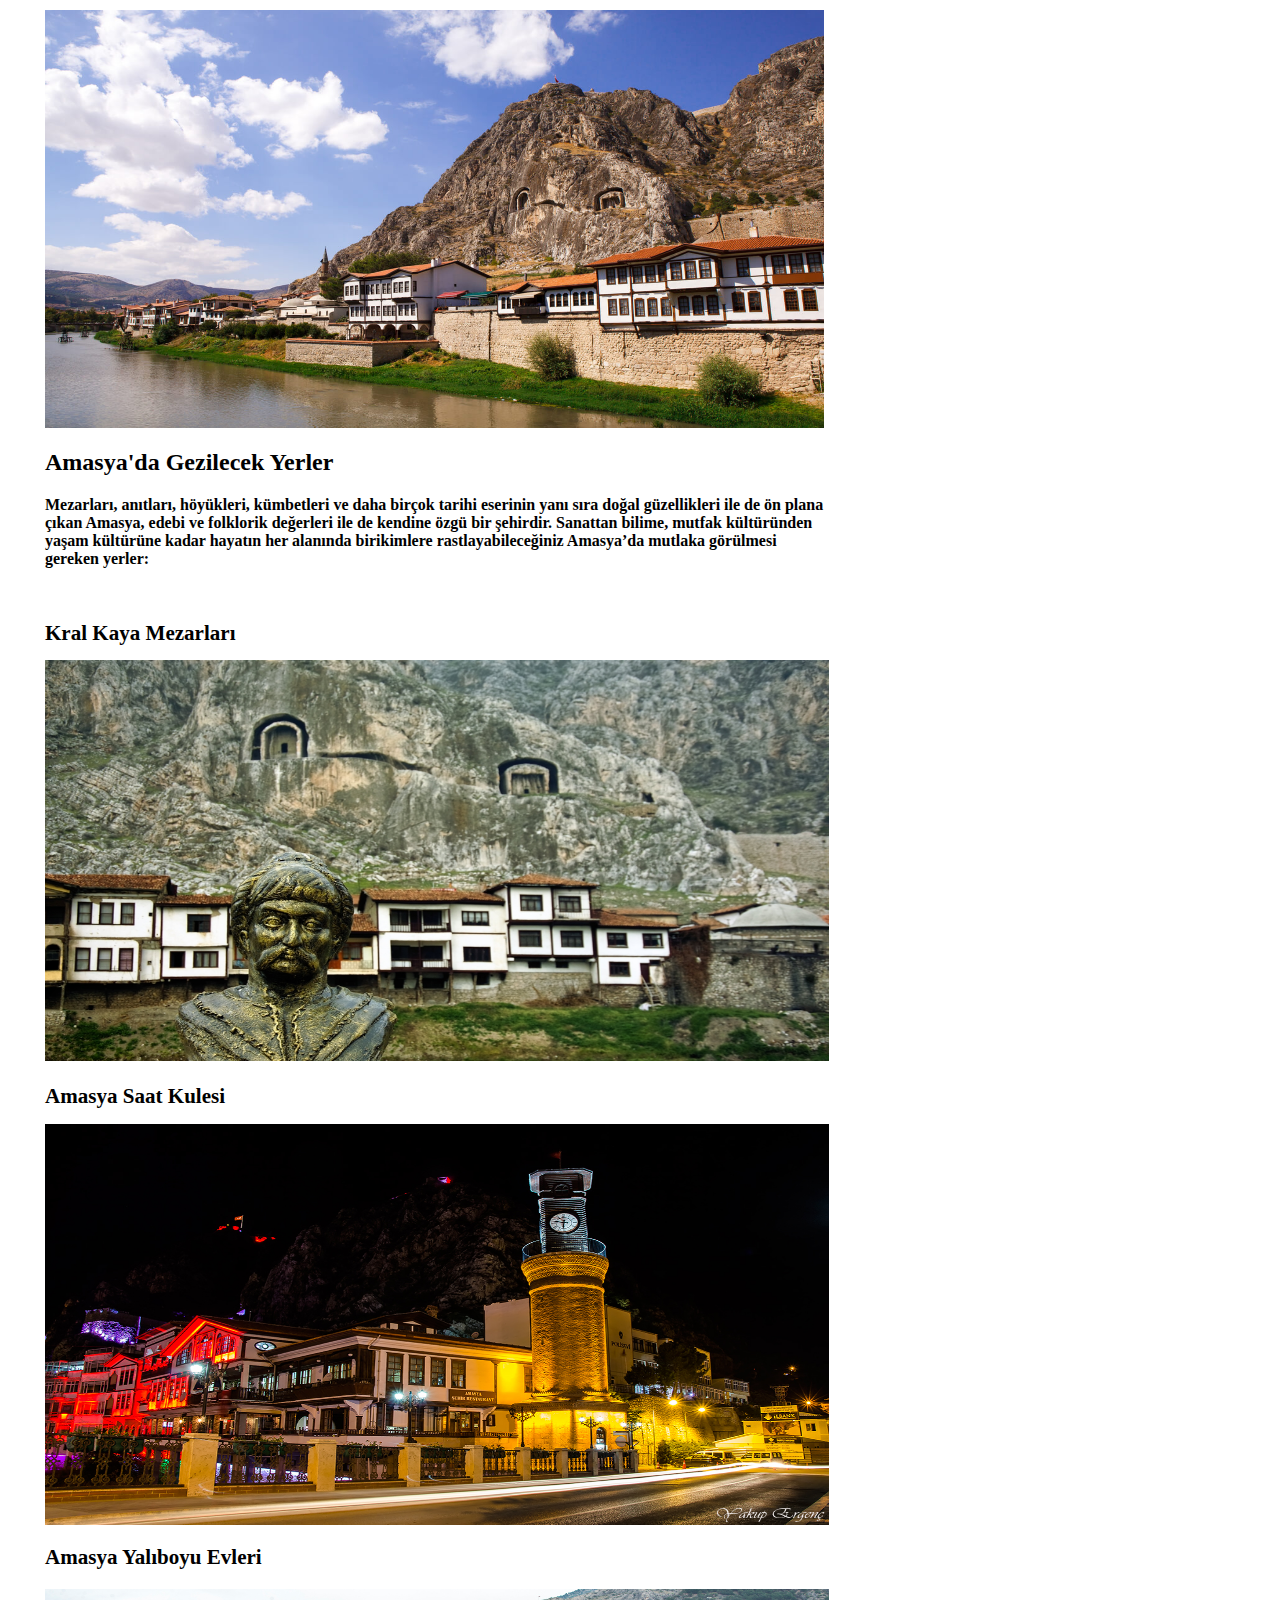
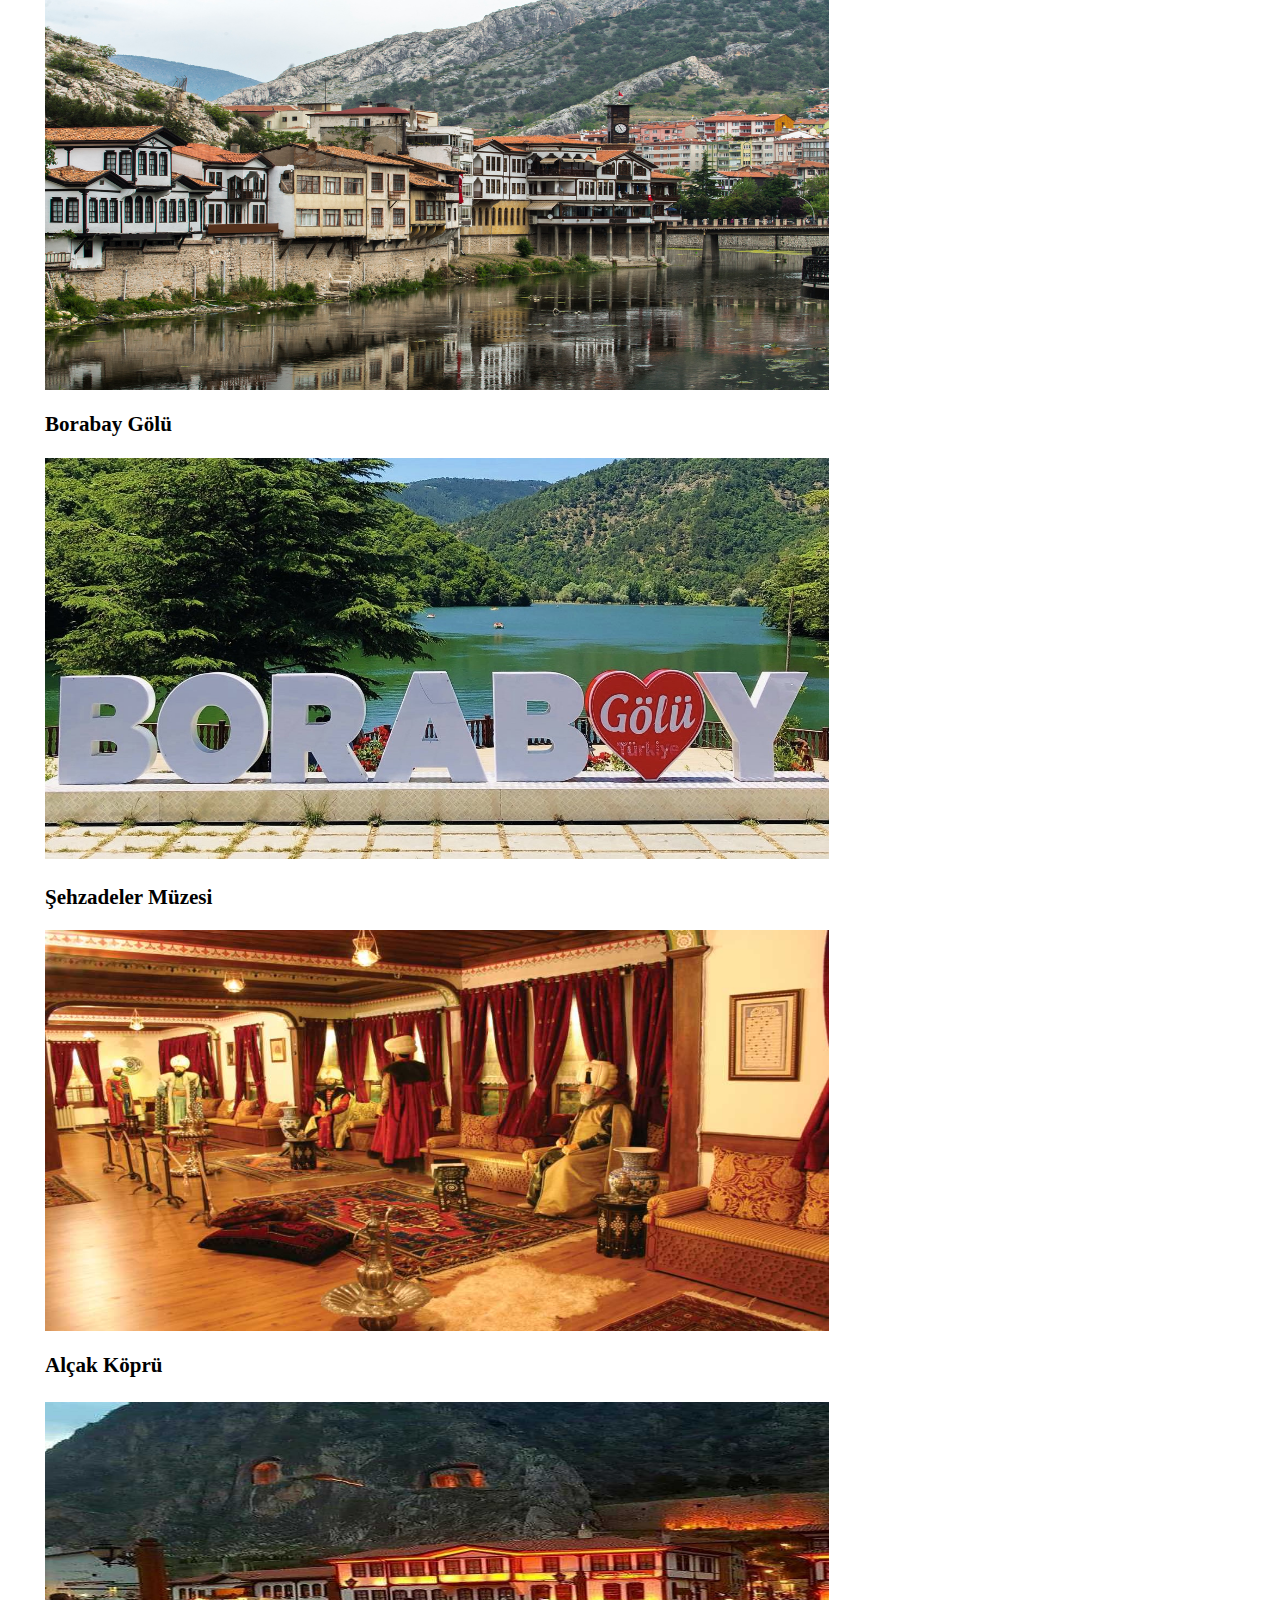
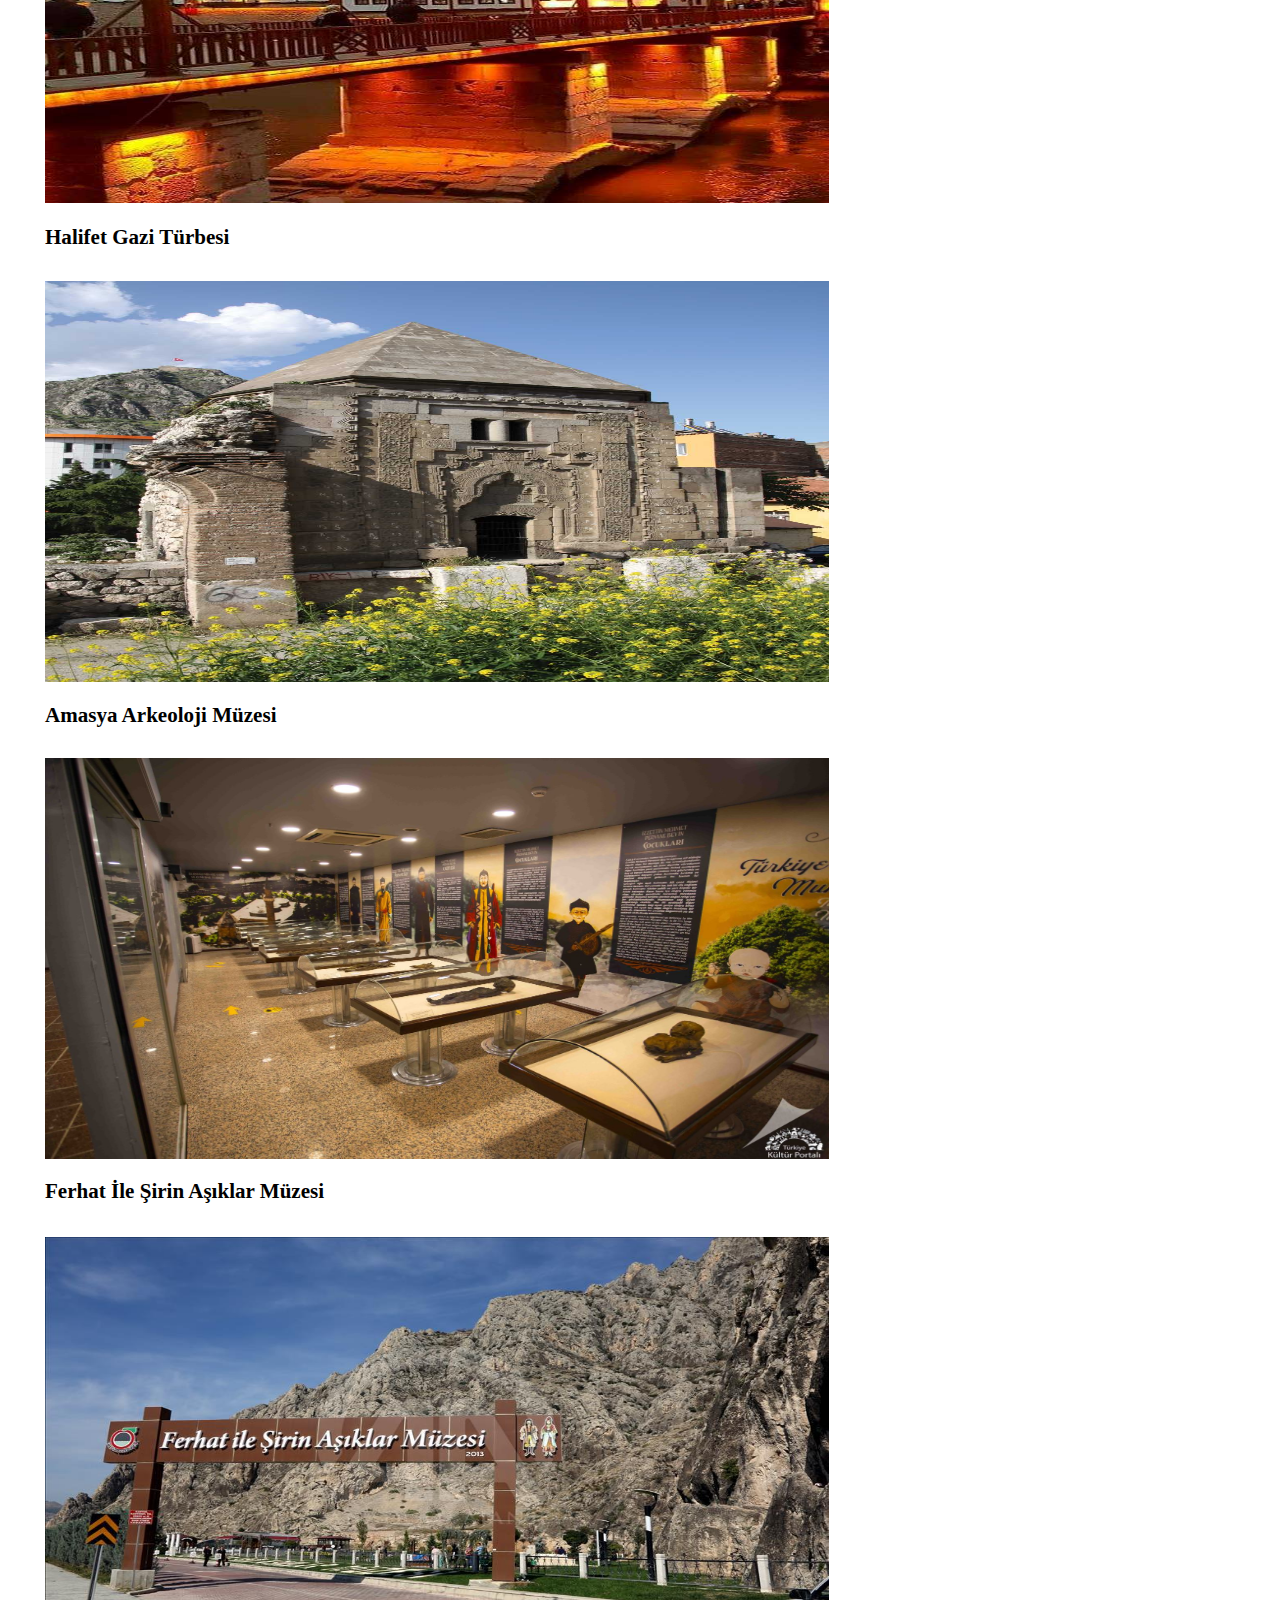
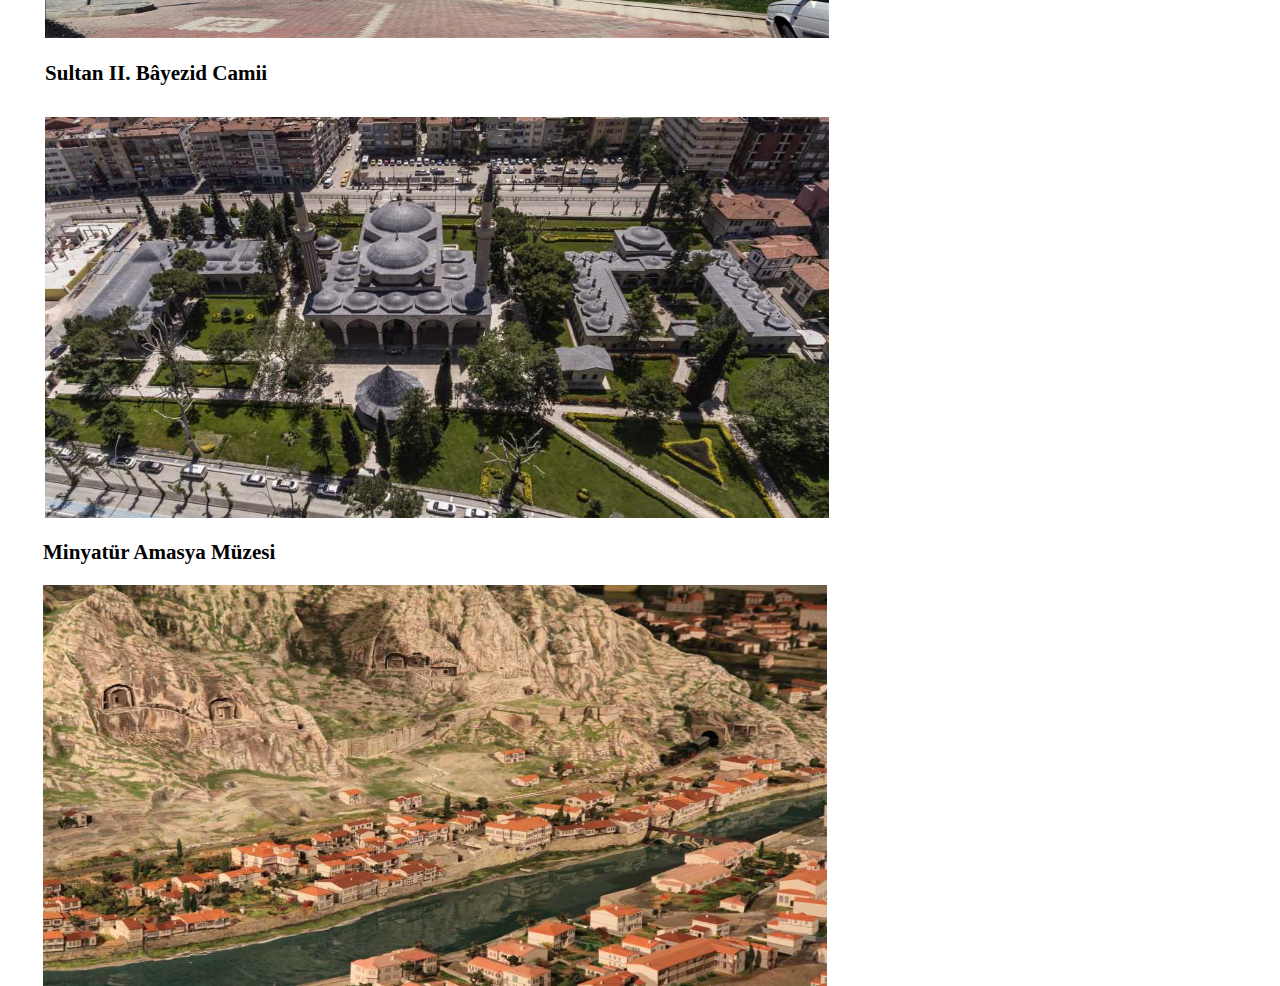
<file: Hakkımızda/gezılecek-yerler.html>
<!DOCTYPE html PUBLIC "-//W3C//DTD XHTML 1.0 Transitional//EN" "http://www.w3.org/TR/xhtml1/DTD/xhtml1-transitional.dtd">
<html xmlns="http://www.w3.org/1999/xhtml">
<head>
<meta http-equiv="Content-Type" content="text/html; charset=utf-8" />
<title>GEZİLECEK YERLER</title>
<style type="text/css">
#html, body{
	height:auto;
	margin:0;
	padding:0px;
	width:100%;
	height:100%;
	box-sizing:border-box;
	font-family:Garamond;
	background:transparent;
}
#resim1 {
	position: absolute;
	left: 45px;
	top: 10px;
	width: 772px;
	height: 416px;
	z-index: 1;
}
#yazi1 {
	position: absolute;
	left: 45px;
	top: 429px;
	width: 781px;
	height: 164px;
	z-index: 2;
	font-family: Garamond;
	font-size: 16px;
	font-weight: bold;
	color: rgba(0,0,0,1);
}
#baslık1 {
	position: absolute;
	left: 45px;
	top: 600px;
	width: 249px;
	height: 67px;
	z-index: 3;
	font-family: Garamond;
	font-size: 18px;
	font-weight: bold;
	color: rgba(0,0,0,1);
}
#resim2 {
	position: absolute;
	left: 45px;
	top: 660px;
	width: 784px;
	height: 401px;
	z-index: 4;
}
#baslik2 {
	position: absolute;
	left: 45px;
	top: 1063px;
	width: 249px;
	height: 66px;
	z-index: 5;
	font-family: Garamond;
	font-size: 18px;
	font-weight: bold;
	color: rgba(0,0,0,1);
}
#resim3 {
	position: absolute;
	left: 45px;
	top: 1124px;
	width: 785px;
	height: 402px;
	z-index: 6;
}
#baslik3 {
	position: absolute;
	left: 45px;
	top: 1524px;
	width: 251px;
	height: 67px;
	z-index: 7;
	font-family: Garamond;
	font-size: 18px;
	font-weight: bold;
	color: rgba(0,0,0,1);
}
#resim4 {
	position: absolute;
	left: 45px;
	top: 1589px;
	width: 784px;
	height: 401px;
	z-index: 8;
}
#baslik4 {
	position: absolute;
	left: 45px;
	top: 1991px;
	width: 253px;
	height: 72px;
	z-index: 9;
	font-family: Garamond;
	font-size: 18px;
	font-weight: bold;
	color: rgba(0,0,0,1);
}
#resim5 {
	position: absolute;
	left: 45px;
	top: 2058px;
	width: 784px;
	height: 401px;
	z-index: 10;
}
#baslik5 {
	position: absolute;
	left: 45px;
	top: 2464px;
	width: 255px;
	height: 75px;
	z-index: 11;
	font-family: Garamond;
	font-size: 18px;
	font-weight: bold;
	color: rgba(0,0,0,1);
}
#resim6 {
	position: absolute;
	left: 45px;
	top: 2530px;
	width: 784px;
	height: 401px;
	z-index: 12;
}
#baslik6 {
	position: absolute;
	left: 45px;
	top: 2932px;
	width: 255px;
	height: 75px;
	z-index: 13;
	font-family: Garamond;
	font-size: 18px;
	font-weight: bold;
	color: rgba(0,0,0,1);
}
#resim7 {
	position: absolute;
	left: 45px;
	top: 3002px;
	width: 784px;
	height: 401px;
	z-index: 14;
}
#baslik7 {
	position: absolute;
	left: 45px;
	top: 3404px;
	width: 255px;
	height: 82px;
	z-index: 15;
	font-family: Garamond;
	font-size: 18px;
	font-weight: bold;
	color: rgba(0,0,0,1);
}
#resim8 {
	position: absolute;
	left: 45px;
	top: 3481px;
	width: 784px;
	height: 401px;
	z-index: 16;
}
#baslik8 {
	position: absolute;
	left: 45px;
	top: 3882px;
	width: 324px;
	height: 84px;
	z-index: 17;
	font-family: Garamond;
	font-size: 18px;
	font-weight: bold;
	color: rgba(0,0,0,1);
}
#resim9 {
	position: absolute;
	left: 45px;
	top: 3958px;
	width: 784px;
	height: 401px;
	z-index: 18;
}
#baslik9 {
	position: absolute;
	left: 45px;
	top: 4358px;
	width: 404px;
	height: 85px;
	z-index: 19;
	font-family: Garamond;
	font-size: 18px;
	font-weight: bold;
	color: rgba(0,0,0,1);
}
#resim10 {
	position: absolute;
	left: 45px;
	top: 4437px;
	width: 784px;
	height: 401px;
	z-index: 20;
}
#baslik10 {
	position: absolute;
	left: 45px;
	top: 4840px;
	width: 406px;
	height: 91px;
	z-index: 21;
	font-family: Garamond;
	font-size: 18px;
	font-weight: bold;
	color: rgba(0,0,0,1);
}
#resim11 {
	position: absolute;
	left: 45px;
	top: 4917px;
	width: 784px;
	height: 401px;
	z-index: 22;
}
#baslik11 {
	position: absolute;
	left: 43px;
	top: 5319px;
	width: 288px;
	height: 63px;
	z-index: 23;
	font-family: Garamond;
	font-size: 18px;
	font-weight: bold;
	color: rgba(0,0,0,1);
}
#resim12 {
	position: absolute;
	left: 43px;
	top: 5385px;
	width: 784px;
	height: 401px;
	z-index: 24;
}
</style>
</head>
<div id="resim1"><img src="../Dosyalar/Resimler/amasya-ne-zaman.jpg" width="779" height="418" /></div>
<div id="yazi1">
  <h2>Amasya'da Gezilecek Yerler</h2>
  <p>Mezarları, anıtları, höyükleri, kümbetleri ve daha birçok tarihi eserinin yanı sıra doğal güzellikleri ile de ön plana çıkan Amasya, edebi ve folklorik değerleri ile de kendine özgü bir şehirdir. Sanattan bilime, mutfak kültüründen yaşam kültürüne kadar hayatın her alanında birikimlere rastlayabileceğiniz Amasya&rsquo;da mutlaka görülmesi gereken yerler:</p>
</div>
<div id="baslık1">
  <h3><strong>Kral Kaya Mezarları</strong></h3>
</div>
<div id="resim2"><img src="../Dosyalar/Resimler/kral-kaya-mezarlari.jpg" width="784" height="401" /></div>
<div id="baslik2">
  <h3><strong>Amasya Saat Kulesi</strong></h3>
</div>
<div id="resim3"><img src="../Dosyalar/Resimler/2016-08-3061yakup6308eb3c396b827.jpg" width="784" height="401" /></div>
<div id="baslik3">
  <h3><strong>Amasya Yalıboyu Evleri</strong></h3>
</div>
<div id="resim4"><img src="../Dosyalar/Resimler/amasya-yaliboyu-evleri.jpg" width="784" height="401" /></div>
<div id="baslik4">
  <h3><strong>Borabay Gölü</strong></h3>
</div>
<div id="resim5"><img src="../Dosyalar/Resimler/AW933230_03.jpg" width="784" height="401" /></div>
<div id="baslik5">
  <h3><strong>Şehzadeler Müzesi</strong></h3>
</div>
<div id="resim6"><img src="../Dosyalar/Resimler/20bb5c2f-2a6a-4b07-9858-0314958574c5.jpg" width="784" height="401" /></div>
<div id="baslik6">
<h3><strong>Alçak Köprü</strong></h3>
</div>
<div id="resim7"><img src="../Dosyalar/Resimler/20211020110905060_AMASYA_ALCAKKOPRU (14).jpg" width="784" height="401" /></div>
<div id="baslik7">
<h3><strong>Halifet Gazi Türbesi</strong></h3>
</div>
<div id="resim8"><img src="../Dosyalar/Resimler/0b90adb2-1a63-4d8d-9cb8-5d8d8be7c303.jpg" width="784" height="401" /></div>
<div id="baslik8">
<h3><strong>Amasya Arkeoloji Müzesi</strong></h3>
</div>
<div id="resim9"><img src="../Dosyalar/Resimler/Amasya Müzesi (6).jpg" width="784" height="401" /></div>
<div id="baslik9">
  <h3><strong>Ferhat İle Şirin Aşıklar Müzesi</strong></h3>
</div>
<div id="resim10"><img src="../Dosyalar/Resimler/thumbs_b2_0b1f1f80232f2a15cda0ae29d2b6327f.jpg" width="784" height="401" /></div>
<div id="baslik10">
<h3><strong>Sultan II. Bâyezid Camii</strong></h3>
</div>
<div id="resim11"><img src="../Dosyalar/Resimler/20211020083531925_002.jpg" width="784" height="401" /></div>
<div id="baslik11">
<h3><strong>Minyatür Amasya Müzesi</strong></h3>
</div>
<div id="resim12"><img src="../Dosyalar/Resimler/9e678807-4514-4663-a3ab-3ee72e5cce0f.jpg" width="784" height="401" /></div>
</body>
</html>
</file>
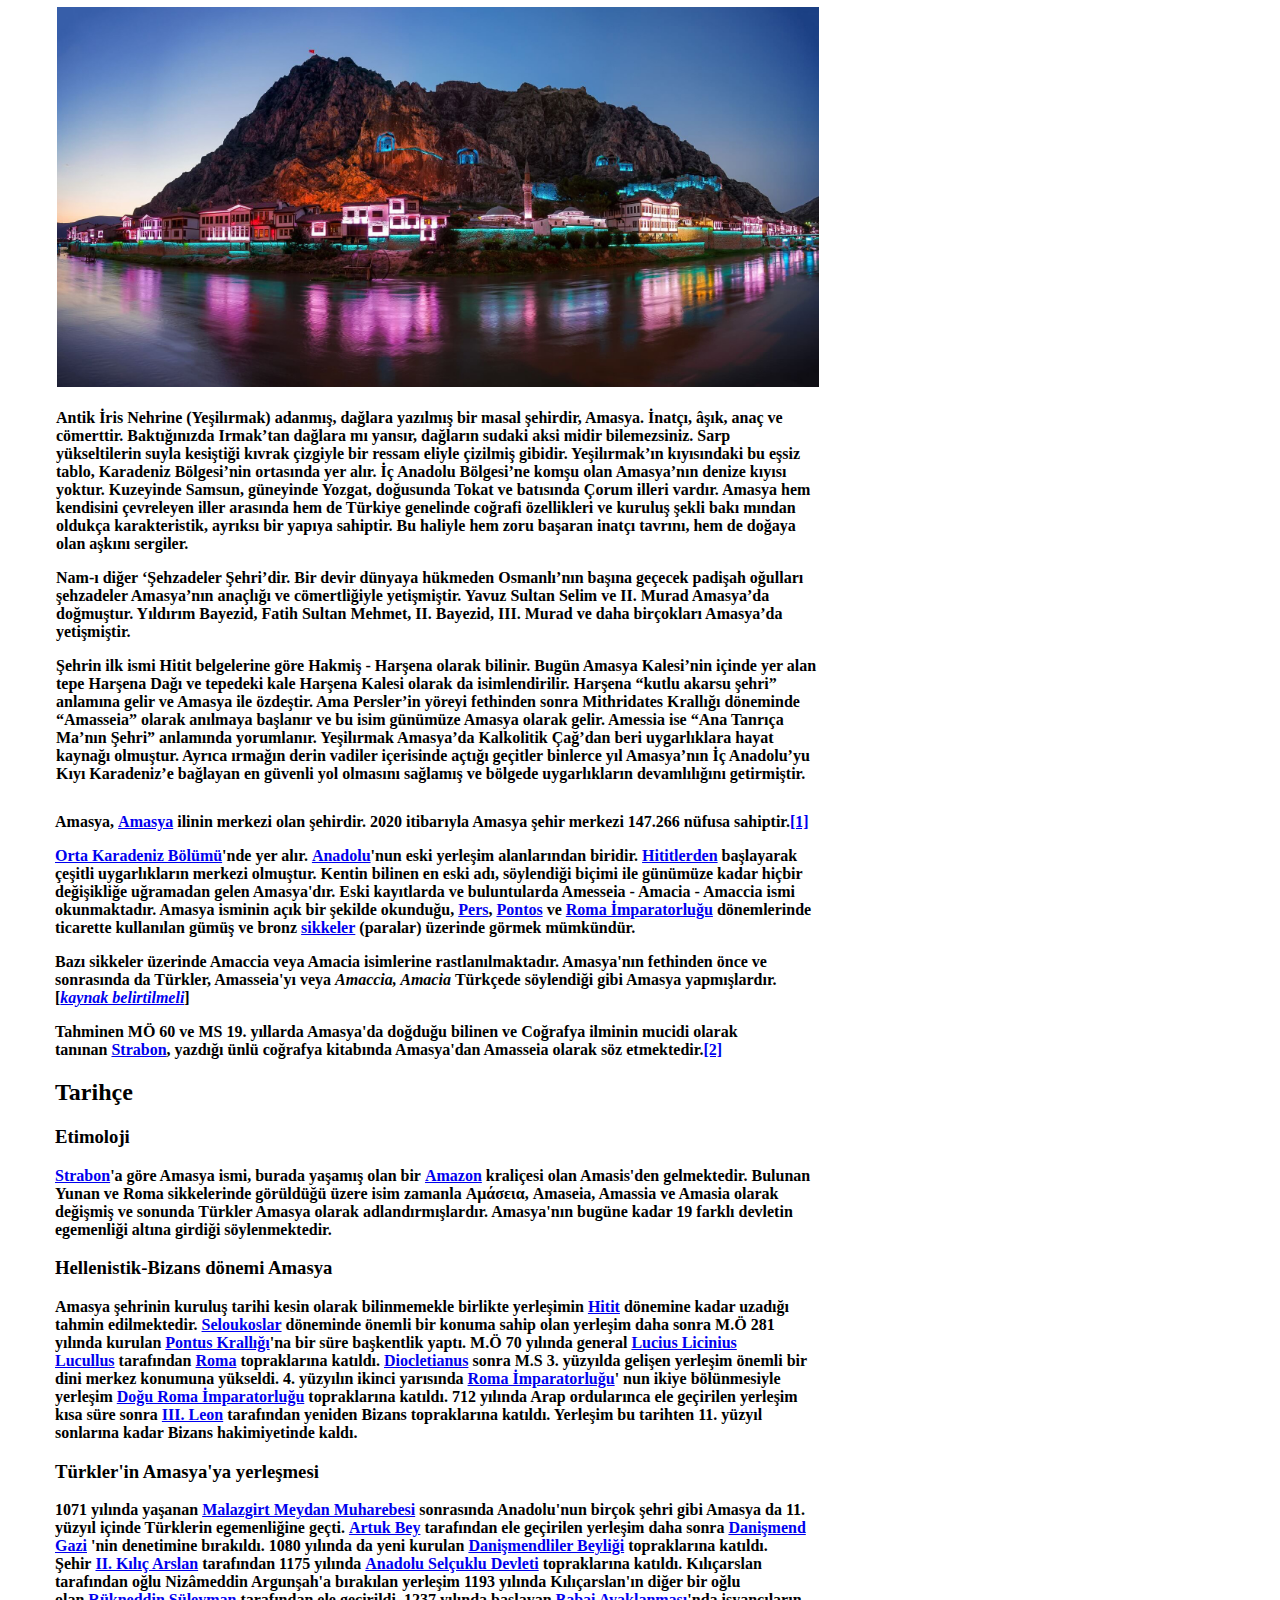
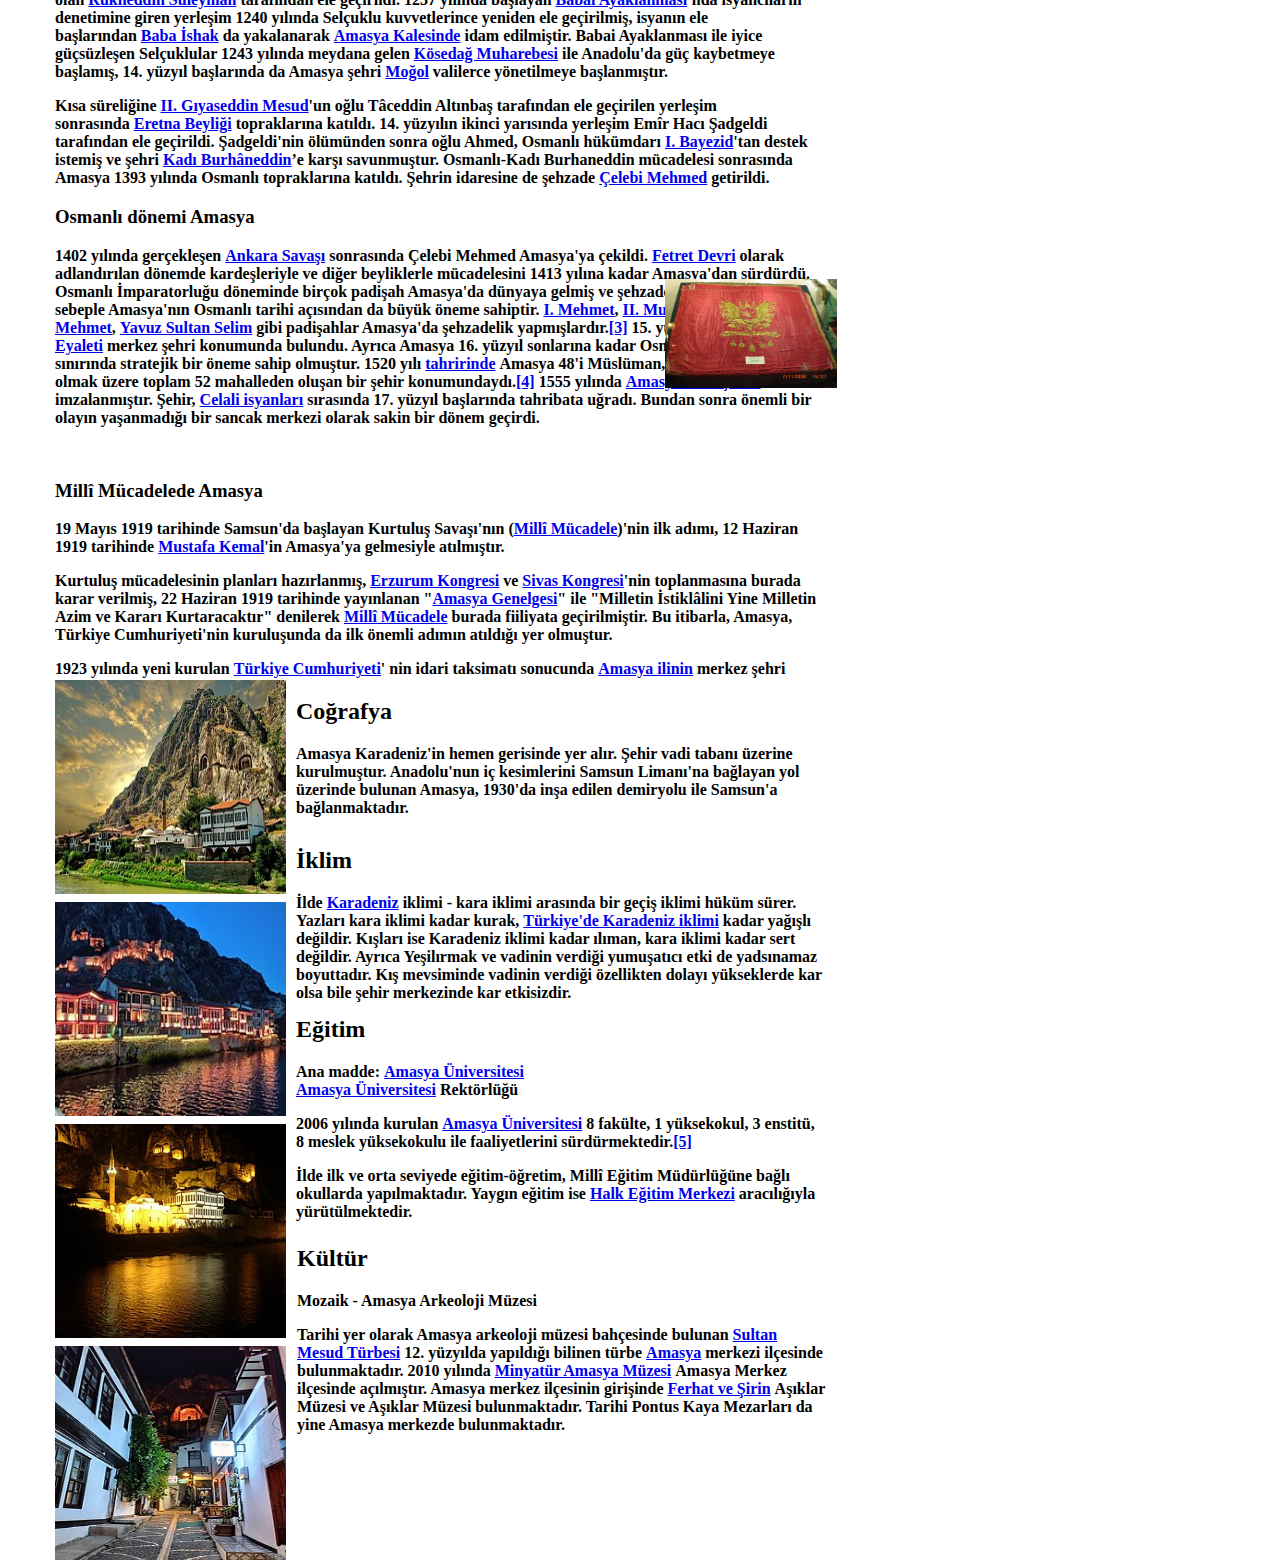
<file: Hakkımızda/tarihce.html>
<!DOCTYPE html PUBLIC "-//W3C//DTD XHTML 1.0 Transitional//EN" "http://www.w3.org/TR/xhtml1/DTD/xhtml1-transitional.dtd">
<html xmlns="http://www.w3.org/1999/xhtml">
<head>
<meta http-equiv="Content-Type" content="text/html; charset=utf-8" />
<title>TARİHÇE</title>
<style type="text/css">
#html, body{
	margin:0;
	padding:20px;
	width:100%;
	height:100%;
	box-sizing:border-box;
	font-family:Garamond;
	background:transparent;
}
#resim1 {
	position: absolute;
	left: 57px;
	top: 7px;
	width: 762px;
	height: 350px;
	z-index: 1;
	display: block;
	margin-left: auto;
	margin-right: auto;
	width: 832px;
	max-width: 762px;
}
#yazi1 {
	position: absolute;
	left: 56px;
	top: 393px;
	width: 763px;
	height: 332px;
	z-index: 2;
	font-family: Garamond;
	font-size: 16px;
	font-weight: bold;
	color: rgba(0,0,0,1);
}
#yazi2 {
	position: absolute;
	left: 55px;
	top: 797px;
	width: 764px;
	height: 1484px;
	z-index: 3;
	font-family: Garamond;
	font-weight: bold;
	color: rgba(0,0,0,1);
	font-size: 16px;
}
#resim2 {
	position: absolute;
	left: 665px;
	top: 1879px;
	width: 172px;
	height: 109px;
	z-index: 4;
}
#resim3 {
	position: absolute;
	left: 55px;
	top: 2280px;
	width: 231px;
	height: 214px;
	z-index: 6;
}
#yazi3 {
	position: absolute;
	left: 296px;
	top: 2278px;
	width: 526px;
	height: 154px;
	z-index: 7;
	font-family: Garamond;
	font-size: 16px;
	font-weight: bold;
	color: rgba(0,0,0,1);
}
#resim4 {
	position: absolute;
	left: 55px;
	top: 2502px;
	width: 231px;
	height: 214px;
	z-index: 8;
}
#yazi4 {
	position: absolute;
	left: 296px;
	top: 2427px;
	width: 527px;
	height: 168px;
	z-index: 9;
	font-family: Garamond;
	font-size: 16px;
	font-weight: bold;
	color: rgba(0,0,0,1);
}
#resim5 {
	position: absolute;
	left: 55px;
	top: 2724px;
	width: 231px;
	height: 214px;
	z-index: 10;
}
#yazi5 {
	position: absolute;
	left: 296px;
	top: 2596px;
	width: 527px;
	height: 198px;
	z-index: 11;
	font-family: Garamond;
	font-size: 16px;
	font-weight: bold;
	color: rgba(0,0,0,1);
}
#resim6 {
	position: absolute;
	left: 55px;
	top: 2946px;
	width: 231px;
	height: 214px;
	z-index: 12;
}
#yazi6 {
	position: absolute;
	left: 297px;
	top: 2825px;
	width: 529px;
	height: 216px;
	z-index: 13;
	font-family: Garamond;
	font-size: 16px;
	font-weight: bold;
	color: rgba(0,0,0,1);
}
</style>
</head>

<body>
<div id="resim1"><img src="../Dosyalar/Resimler/00_amasya.jpg" width="762" height="380" /></div>
<div id="yazi1">
  <p>Antik İris Nehrine (Yeşilırmak) adanmış, dağlara yazılmış bir masal şehirdir, Amasya. İnatçı, âşık, anaç ve cömerttir. Baktığınızda Irmak&rsquo;tan dağlara mı yansır, dağların sudaki aksi midir bilemezsiniz. Sarp yükseltilerin suyla kesiştiği kıvrak çizgiyle bir ressam eliyle çizilmiş gibidir. Yeşilırmak&rsquo;ın kıyısındaki bu eşsiz tablo, Karadeniz Bölgesi&rsquo;nin ortasında yer alır. İç Anadolu Bölgesi&rsquo;ne komşu olan Amasya&rsquo;nın denize kıyısı yoktur. Kuzeyinde Samsun, güneyinde Yozgat, doğusunda Tokat ve batısında Çorum illeri vardır. Amasya hem kendisini çevreleyen iller arasında hem de Türkiye genelinde coğrafi özellikleri ve kuruluş şekli bakı mından oldukça karakteristik, ayrıksı bir yapıya sahiptir. Bu haliyle hem zoru başaran inatçı tavrını, hem de doğaya olan aşkını sergiler.</p>
  <p>Nam-ı diğer &lsquo;Şehzadeler Şehri&rsquo;dir. Bir devir dünyaya hükmeden Osmanlı&rsquo;nın başına geçecek padişah oğulları şehzadeler Amasya&rsquo;nın anaçlığı ve cömertliğiyle yetişmiştir. Yavuz Sultan Selim ve II. Murad Amasya&rsquo;da doğmuştur. Yıldırım Bayezid, Fatih Sultan Mehmet, II. Bayezid, III. Murad ve daha birçokları Amasya&rsquo;da yetişmiştir.</p>
  <p>Şehrin ilk ismi Hitit belgelerine göre Hakmiş - Harşena olarak bilinir. Bugün Amasya Kalesi&rsquo;nin içinde yer alan tepe Harşena Dağı ve tepedeki kale Harşena Kalesi olarak da isimlendirilir. Harşena &ldquo;kutlu akarsu şehri&rdquo; anlamına gelir ve Amasya ile özdeştir. Ama Persler&rsquo;in yöreyi fethinden sonra Mithridates Krallığı döneminde &ldquo;Amasseia&rdquo; olarak anılmaya başlanır ve bu isim günümüze Amasya olarak gelir. Amessia ise &ldquo;Ana Tanrıça Ma&rsquo;nın Şehri&rdquo; anlamında yorumlanır. Yeşilırmak Amasya&rsquo;da Kalkolitik Çağ&rsquo;dan beri uygarlıklara hayat kaynağı olmuştur. Ayrıca ırmağın derin vadiler içerisinde açtığı geçitler binlerce yıl Amasya&rsquo;nın İç Anadolu&rsquo;yu Kıyı Karadeniz&rsquo;e bağlayan en güvenli yol olmasını sağlamış ve bölgede uygarlıkların devamlılığını getirmiştir.</p>
</div>
<div id="yazi2">
  <p><strong>Amasya</strong>, <a href="https://tr.wikipedia.org/wiki/Amasya_(il)" title="Amasya (il)" target="new">Amasya</a> ilinin merkezi olan şehirdir. 2020 itibarıyla Amasya şehir merkezi 147.266 nüfusa sahiptir.<a href="https://tr.wikipedia.org/wiki/Amasya#cite_note-1" target="new">[1]</a></p>
  <p><a href="https://tr.wikipedia.org/wiki/Orta_Karadeniz_B%C3%B6l%C3%BCm%C3%BC" title="Orta Karadeniz Bölümü" target="new">Orta Karadeniz Bölümü</a>'nde yer alır. <a href="https://tr.wikipedia.org/wiki/Anadolu" title="Anadolu" target="new">Anadolu</a>'nun eski yerleşim alanlarından biridir. <a href="https://tr.wikipedia.org/wiki/Hititler" title="Hititler" target="new">Hititlerden</a> başlayarak çeşitli uygarlıkların merkezi olmuştur. Kentin bilinen en eski adı, söylendiği biçimi ile günümüze kadar hiçbir değişikliğe uğramadan gelen Amasya'dır. Eski kayıtlarda ve buluntularda Amesseia - Amacia - Amaccia ismi okunmaktadır. Amasya isminin açık bir şekilde okunduğu, <a href="https://tr.wikipedia.org/wiki/Persler" title="Persler" target="new">Pers</a>, <a href="https://tr.wikipedia.org/wiki/Pontos" title="Pontos" target="new">Pontos</a> ve <a href="https://tr.wikipedia.org/wiki/Roma_%C4%B0mparatorlu%C4%9Fu" title="Roma İmparatorluğu" target="new">Roma İmparatorluğu</a> dönemlerinde ticarette kullanılan gümüş ve bronz <a href="https://tr.wikipedia.org/wiki/Sikke" title="Sikke" target="new">sikkeler</a> (paralar) üzerinde görmek mümkündür.</p>
  <p>Bazı sikkeler üzerinde Amaccia veya Amacia isimlerine rastlanılmaktadır. Amasya'nın fethinden önce ve sonrasında da Türkler, Amasseia'yı veya <em>Amaccia, Amacia</em> Türkçede söylendiği gibi Amasya yapmışlardır.[<em><a href="https://tr.wikipedia.org/wiki/Vikipedi:Kaynak_g%C3%B6sterme" title="Vikipedi:Kaynak gösterme" target="new"><span title="">kaynak belirtilmeli</span></a></em>]</p>
  <p>Tahminen MÖ 60 ve MS 19. yıllarda Amasya'da doğduğu bilinen ve Coğrafya ilminin mucidi olarak tanınan <a href="https://tr.wikipedia.org/wiki/Strabon" title="Strabon" target="new">Strabon</a>, yazdığı ünlü coğrafya kitabında Amasya'dan Amasseia olarak söz etmektedir.<a href="https://tr.wikipedia.org/wiki/Amasya#cite_note-2" target="new">[2]</a></p>
  <div>
    <h2 id="Tarihçe"><span id="Tarih.C3.A7e"> </span>Tarihçe</h2>
  </div>
  <div>
    <h3 id="Etimoloji">Etimoloji</h3>
  </div>
  <p><a href="https://tr.wikipedia.org/wiki/Strabon" title="Strabon" target="new">Strabon</a>'a göre Amasya ismi, burada yaşamış olan bir <a href="https://tr.wikipedia.org/wiki/Amazonlar" title="Amazonlar" target="new">Amazon</a> kraliçesi olan Amasis'den gelmektedir. Bulunan Yunan ve Roma sikkelerinde görüldüğü üzere isim zamanla Αμάσεια, Amaseia, Amassia ve Amasia olarak değişmiş ve sonunda Türkler Amasya olarak adlandırmışlardır. Amasya'nın bugüne kadar 19 farklı devletin egemenliği altına girdiği söylenmektedir.</p>
  <div>
    <h3 id="Hellenistik-Bizans_dönemi_Amasya"><span id="Hellenistik-Bizans_d.C3.B6nemi_Amasya"> </span>Hellenistik-Bizans dönemi Amasya</h3>
  </div>
  <p>Amasya şehrinin kuruluş tarihi kesin olarak bilinmemekle birlikte yerleşimin <a href="https://tr.wikipedia.org/wiki/Hititler" title="Hititler" target="new">Hitit</a> dönemine kadar uzadığı tahmin edilmektedir. <a href="https://tr.wikipedia.org/wiki/Seleukos_%C4%B0mparatorlu%C4%9Fu" title="Seleukos İmparatorluğu" target="new">Seloukoslar</a> döneminde önemli bir konuma sahip olan yerleşim daha sonra M.Ö 281 yılında kurulan <a href="https://tr.wikipedia.org/wiki/Pontus_Krall%C4%B1%C4%9F%C4%B1" title="Pontus Krallığı" target="new">Pontus Krallığı</a>'na bir süre başkentlik yaptı. M.Ö 70 yılında general <a href="https://tr.wikipedia.org/wiki/Lucius_Licinius_Lucullus" title="Lucius Licinius Lucullus" target="new">Lucius Licinius Lucullus</a> tarafından <a href="https://tr.wikipedia.org/wiki/Roma_Cumhuriyeti" title="Roma Cumhuriyeti" target="new">Roma</a> topraklarına katıldı. <a href="https://tr.wikipedia.org/wiki/Diocletianus" title="Diocletianus" target="new">Diocletianus</a> sonra M.S 3. yüzyılda gelişen yerleşim önemli bir dini merkez konumuna yükseldi. 4. yüzyılın ikinci yarısında <a href="https://tr.wikipedia.org/wiki/Roma_%C4%B0mparatorlu%C4%9Fu" title="Roma İmparatorluğu" target="new">Roma İmparatorluğu</a>' nun ikiye bölünmesiyle yerleşim <a href="https://tr.wikipedia.org/wiki/Bizans_%C4%B0mparatorlu%C4%9Fu" title="Bizans İmparatorluğu" target="new">Doğu Roma İmparatorluğu</a> topraklarına katıldı. 712 yılında Arap ordularınca ele geçirilen yerleşim kısa süre sonra <a href="https://tr.wikipedia.org/wiki/III._Leon" title="III. Leon" target="new">III. Leon</a> tarafından yeniden Bizans topraklarına katıldı. Yerleşim bu tarihten 11. yüzyıl sonlarına kadar Bizans hakimiyetinde kaldı.</p>
  <div>
    <h3 id="Türkler'in_Amasya'ya_yerleşmesi"><span id="T.C3.BCrkler.27in_Amasya.27ya_yerle.C5.9Fmesi"> </span>Türkler'in Amasya'ya yerleşmesi</h3>
  </div>
  <p>1071 yılında yaşanan <a href="https://tr.wikipedia.org/wiki/Malazgirt_Meydan_Muharebesi" title="Malazgirt Meydan Muharebesi" target="new">Malazgirt Meydan Muharebesi</a> sonrasında Anadolu'nun birçok şehri gibi Amasya da 11. yüzyıl içinde Türklerin egemenliğine geçti. <a href="https://tr.wikipedia.org/wiki/Artuk_Bey" title="Artuk Bey" target="new">Artuk Bey</a> tarafından ele geçirilen yerleşim daha sonra <a href="https://tr.wikipedia.org/wiki/Dani%C5%9Fmend_Gazi" title="Danişmend Gazi" target="new">Danişmend Gazi</a> 'nin denetimine bırakıldı. 1080 yılında da yeni kurulan <a href="https://tr.wikipedia.org/wiki/Dani%C5%9Fmendliler_Beyli%C4%9Fi" title="Danişmendliler Beyliği" target="new">Danişmendliler Beyliği</a> topraklarına katıldı. Şehir <a href="https://tr.wikipedia.org/wiki/II._K%C4%B1l%C4%B1%C3%A7_Arslan" title="II. Kılıç Arslan" target="new">II. Kılıç Arslan</a> tarafından 1175 yılında <a href="https://tr.wikipedia.org/wiki/Anadolu_Sel%C3%A7uklu_Devleti" title="Anadolu Selçuklu Devleti" target="new">Anadolu Selçuklu Devleti</a> topraklarına katıldı. Kılıçarslan tarafından oğlu Nizâmeddin Argunşah'a bırakılan yerleşim 1193 yılında Kılıçarslan'ın diğer bir oğlu olan <a href="https://tr.wikipedia.org/wiki/II._S%C3%BCleyman_%C5%9Eah" title="II. Süleyman Şah" target="new">Rükneddin Süleyman</a> tarafından ele geçirildi. 1237 yılında başlayan <a href="https://tr.wikipedia.org/wiki/Babai_Ayaklanmas%C4%B1" title="Babai Ayaklanması" target="new">Babai Ayaklanması</a>'nda isyancıların denetimine giren yerleşim 1240 yılında Selçuklu kuvvetlerince yeniden ele geçirilmiş, isyanın ele başlarından <a href="https://tr.wikipedia.org/wiki/Baba_%C4%B0shak" title="Baba İshak" target="new">Baba İshak</a> da yakalanarak <a href="https://tr.wikipedia.org/wiki/Amasya_Kalesi" title="Amasya Kalesi" target="new">Amasya Kalesinde</a> idam edilmiştir. Babai Ayaklanması ile iyice güçsüzleşen Selçuklular 1243 yılında meydana gelen <a href="https://tr.wikipedia.org/wiki/K%C3%B6seda%C4%9F_Muharebesi" title="Kösedağ Muharebesi" target="new">Kösedağ Muharebesi</a> ile Anadolu'da güç kaybetmeye başlamış, 14. yüzyıl başlarında da Amasya şehri <a href="https://tr.wikipedia.org/wiki/Mo%C4%9Fol_%C4%B0mparatorlu%C4%9Fu" title="Moğol İmparatorluğu" target="new">Moğol</a> valilerce yönetilmeye başlanmıştır.</p>
  <p>Kısa süreliğine <a href="https://tr.wikipedia.org/wiki/II._G%C4%B1yaseddin_Mesud" title="II. Gıyaseddin Mesud" target="new">II. Gıyaseddin Mesud</a>'un oğlu Tâceddin Altınbaş tarafından ele geçirilen yerleşim sonrasında <a href="https://tr.wikipedia.org/wiki/Eretna_Beyli%C4%9Fi" title="Eretna Beyliği" target="new">Eretna Beyliği</a> topraklarına katıldı. 14. yüzyılın ikinci yarısında yerleşim Emîr Hacı Şadgeldi tarafından ele geçirildi. Şadgeldi'nin ölümünden sonra oğlu Ahmed, Osmanlı hükümdarı <a href="https://tr.wikipedia.org/wiki/I._Bayezid" title="I. Bayezid" target="new">I. Bayezid</a>'tan destek istemiş ve şehri <a href="https://tr.wikipedia.org/wiki/Kad%C4%B1_Burh%C3%A2neddin" title="Kadı Burhâneddin" target="new">Kadı Burhâneddin</a>&rsquo;e karşı savunmuştur. Osmanlı-Kadı Burhaneddin mücadelesi sonrasında Amasya 1393 yılında Osmanlı topraklarına katıldı. Şehrin idaresine de şehzade <a href="https://tr.wikipedia.org/wiki/%C3%87elebi_Mehmed" title="Çelebi Mehmed" target="new">Çelebi Mehmed</a> getirildi.</p>
  <div>
    <h3 id="Osmanlı_dönemi_Amasya"><span id="Osmanl.C4.B1_d.C3.B6nemi_Amasya"> </span>Osmanlı dönemi Amasya</h3>
  </div>
  <p>1402 yılında gerçekleşen <a href="https://tr.wikipedia.org/wiki/Ankara_Sava%C5%9F%C4%B1" title="Ankara Savaşı" target="new">Ankara Savaşı</a> sonrasında Çelebi Mehmed Amasya'ya çekildi. <a href="https://tr.wikipedia.org/wiki/Fetret_Devri" title="Fetret Devri" target="new">Fetret Devri</a> olarak adlandırılan dönemde kardeşleriyle ve diğer beyliklerle mücadelesini 1413 yılına kadar Amasya'dan sürdürdü. Osmanlı İmparatorluğu döneminde birçok padişah Amasya'da dünyaya gelmiş ve şehzadelik yapmıştır. Bu sebeple Amasya'nın Osmanlı tarihi açısından da büyük öneme sahiptir. <a href="https://tr.wikipedia.org/wiki/I._Mehmet" title="I. Mehmet" target="new">I. Mehmet</a>, <a href="https://tr.wikipedia.org/wiki/II._Murat" title="II. Murat" target="new">II. Murat</a>, <a href="https://tr.wikipedia.org/wiki/Fatih_Sultan_Mehmet" title="Fatih Sultan Mehmet" target="new">Fatih Sultan Mehmet</a>, <a href="https://tr.wikipedia.org/wiki/Yavuz_Sultan_Selim" title="Yavuz Sultan Selim" target="new">Yavuz Sultan Selim</a> gibi padişahlar Amasya'da şehzadelik yapmışlardır.<a href="https://tr.wikipedia.org/wiki/Amasya#cite_note-3" target="new">[3]</a> 15. yüzyılda bir süre <a href="https://tr.wikipedia.org/wiki/Rum_Eyaleti" title="Rum Eyaleti" target="new">Rum Eyaleti</a> merkez şehri konumunda bulundu. Ayrıca Amasya 16. yüzyıl sonlarına kadar Osmanlılar'ın doğu sınırında stratejik bir öneme sahip olmuştur. 1520 yılı <a href="https://tr.wikipedia.org/wiki/Tahrir" title="Tahrir" target="new">tahririnde</a> Amasya 48'i Müslüman, 4'ü gayrimüslim olmak üzere toplam 52 mahalleden oluşan bir şehir konumundaydı.<a href="https://tr.wikipedia.org/wiki/Amasya#cite_note-4" target="new">[4]</a> 1555 yılında <a href="https://tr.wikipedia.org/wiki/Amasya_Antla%C5%9Fmas%C4%B1" title="Amasya Antlaşması" target="new">Amasya Antlaşması</a> burada imzalanmıştır. Şehir, <a href="https://tr.wikipedia.org/wiki/Celali_isyanlar%C4%B1" title="Celali isyanları" target="new">Celali isyanları</a> sırasında 17. yüzyıl başlarında tahribata uğradı. Bundan sonra önemli bir olayın yaşanmadığı bir sancak merkezi olarak sakin bir dönem geçirdi.</p>
   <br />
  <div>
    <h3 id="Millî_Mücadelede_Amasya"> Millî Mücadelede Amasya</h3>
  </div>
  <p>19 Mayıs 1919 tarihinde Samsun'da başlayan Kurtuluş Savaşı'nın (<a href="https://tr.wikipedia.org/wiki/T%C3%BCrk_Kurtulu%C5%9F_Sava%C5%9F%C4%B1" title="Türk Kurtuluş Savaşı" target="new">Millî Mücadele</a>)'nin ilk adımı, 12 Haziran 1919 tarihinde <a href="https://tr.wikipedia.org/wiki/Mustafa_Kemal_Atat%C3%BCrk" title="Mustafa Kemal Atatürk" target="new">Mustafa Kemal</a>'in Amasya'ya gelmesiyle atılmıştır.</p>
  <p>Kurtuluş mücadelesinin planları hazırlanmış, <a href="https://tr.wikipedia.org/wiki/Erzurum_Kongresi" title="Erzurum Kongresi" target="new">Erzurum Kongresi</a> ve <a href="https://tr.wikipedia.org/wiki/Sivas_Kongresi" title="Sivas Kongresi" target="new">Sivas Kongresi</a>'nin toplanmasına burada karar verilmiş, 22 Haziran 1919 tarihinde yayınlanan &quot;<a href="https://tr.wikipedia.org/wiki/Amasya_Genelgesi" title="Amasya Genelgesi" target="new">Amasya Genelgesi</a>&quot; ile &quot;Milletin İstiklâlini Yine Milletin Azim ve Kararı Kurtaracaktır&quot; denilerek <a href="https://tr.wikipedia.org/wiki/T%C3%BCrk_Kurtulu%C5%9F_Sava%C5%9F%C4%B1" title="Türk Kurtuluş Savaşı" target="new">Millî Mücadele</a> burada fiiliyata geçirilmiştir. Bu itibarla, Amasya, Türkiye Cumhuriyeti'nin kuruluşunda da ilk önemli adımın atıldığı yer olmuştur.</p>
  <p>1923 yılında yeni kurulan <a href="https://tr.wikipedia.org/wiki/T%C3%BCrkiye" title="Türkiye" target="new">Türkiye Cumhuriyeti</a>' nin idari taksimatı sonucunda <a href="https://tr.wikipedia.org/wiki/Amasya_(il)" title="Amasya (il)" target="new">Amasya ilinin</a> merkez şehri oldu.</p>
</div>
<div id="resim2"><img src="../Dosyalar/Resimler/millimücadele.jpeg" width="172" height="109" /></div>
<div id="resim3"><img src="../Dosyalar/Resimler/Şehzadeler_şehri_Amasya....jpg" alt="" width="231" height="214" /></div>
<div id="yazi3">
  <div>
    <h2 id="Coğrafya">Coğrafya</h2>
  </div>
  <p>Amasya Karadeniz'in hemen gerisinde yer alır. Şehir vadi tabanı üzerine kurulmuştur. Anadolu'nun iç kesimlerini Samsun Limanı'na bağlayan yol üzerinde bulunan Amasya, 1930'da inşa edilen demiryolu ile Samsun'a bağlanmaktadır.</p>
</div>
<div id="resim4"><img src="../Dosyalar/Resimler/Amasya_-_Août_2024.jpg" width="231" height="214" /></div>
<div id="yazi4">
  <div>
    <h2 id="İklim">İklim</h2>
  </div>
  <p>İlde <a href="https://tr.wikipedia.org/wiki/Karadeniz" title="Karadeniz" target="new">Karadeniz</a> iklimi - kara iklimi arasında bir geçiş iklimi hüküm sürer. Yazları kara iklimi kadar kurak, <a href="https://tr.wikipedia.org/wiki/T%C3%BCrkiye%27de_Karadeniz_iklimi" title="Türkiye'de Karadeniz iklimi" target="new">Türkiye'de Karadeniz iklimi</a> kadar yağışlı değildir. Kışları ise Karadeniz iklimi kadar ılıman, kara iklimi kadar sert değildir. Ayrıca Yeşilırmak ve vadinin verdiği yumuşatıcı etki de yadsınamaz boyuttadır. Kış mevsiminde vadinin verdiği özellikten dolayı yükseklerde kar olsa bile şehir merkezinde kar etkisizdir.</p>
</div>
<div id="resim5"><img src="../Dosyalar/Resimler/Amasya_yaliboyu_gece.jpg" width="231" height="214" /></div>
<div id="yazi5">
  <div>
    <h2 id="Eğitim">Eğitim</h2>
  </div>
  <div role="note">Ana madde: <a href="https://tr.wikipedia.org/wiki/Amasya_%C3%9Cniversitesi" title="Amasya Üniversitesi" target="new">Amasya Üniversitesi</a></div>
  <a href="https://tr.wikipedia.org/wiki/Amasya_%C3%9Cniversitesi" title="Amasya Üniversitesi" target="new">Amasya Üniversitesi</a> Rektörlüğü
  <p>2006 yılında kurulan <a href="https://tr.wikipedia.org/wiki/Amasya_%C3%9Cniversitesi" title="Amasya Üniversitesi" target="new">Amasya Üniversitesi</a> 8 fakülte, 1 yüksekokul, 3 enstitü, 8 meslek yüksekokulu ile faaliyetlerini sürdürmektedir.<a href="https://tr.wikipedia.org/wiki/Amasya#cite_note-5" target="new">[5]</a></p>
  <p>İlde ilk ve orta seviyede eğitim-öğretim, Millî Eğitim Müdürlüğüne bağlı okullarda yapılmaktadır. Yaygın eğitim ise <a href="https://tr.wikipedia.org/wiki/Halk_E%C4%9Fitim_Merkezi" title="Halk Eğitim Merkezi" target="new">Halk Eğitim Merkezi</a> aracılığıyla yürütülmektedir.</p>
</div>
<div id="resim6"><img src="../Dosyalar/Resimler/Rue_Figani_-_Quartier_historique_-_Amasya_-_Turquie.jpg" width="231" height="214" /></div>
<div id="yazi6">
  <div>
    <h2 id="Kültür">Kültür</h2>
  </div>
  Mozaik - Amasya Arkeoloji Müzesi
  <p>Tarihi yer olarak Amasya arkeoloji müzesi bahçesinde bulunan <a href="https://tr.wikipedia.org/wiki/Sultan_Mesud_T%C3%BCrbesi" title="Sultan Mesud Türbesi" target="new">Sultan Mesud Türbesi</a> 12. yüzyılda yapıldığı bilinen türbe <a href="https://tr.wikipedia.org/wiki/Amasya_(il)" title="Amasya (il)" target="new">Amasya</a> merkezi ilçesinde bulunmaktadır. 2010 yılında <a href="https://tr.wikipedia.org/wiki/Minyat%C3%BCr_Amasya_M%C3%BCzesi" title="Minyatür Amasya Müzesi" target="new">Minyatür Amasya Müzesi</a> Amasya Merkez ilçesinde açılmıştır. Amasya merkez ilçesinin girişinde <a href="https://tr.wikipedia.org/wiki/Ferhat_ile_%C5%9Eirin" title="Ferhat ile Şirin" target="new">Ferhat ve Şirin</a> Aşıklar Müzesi ve Aşıklar Müzesi bulunmaktadır. Tarihi Pontus Kaya Mezarları da yine Amasya merkezde bulunmaktadır.</p>
</div>
</body>
</html>
</file>
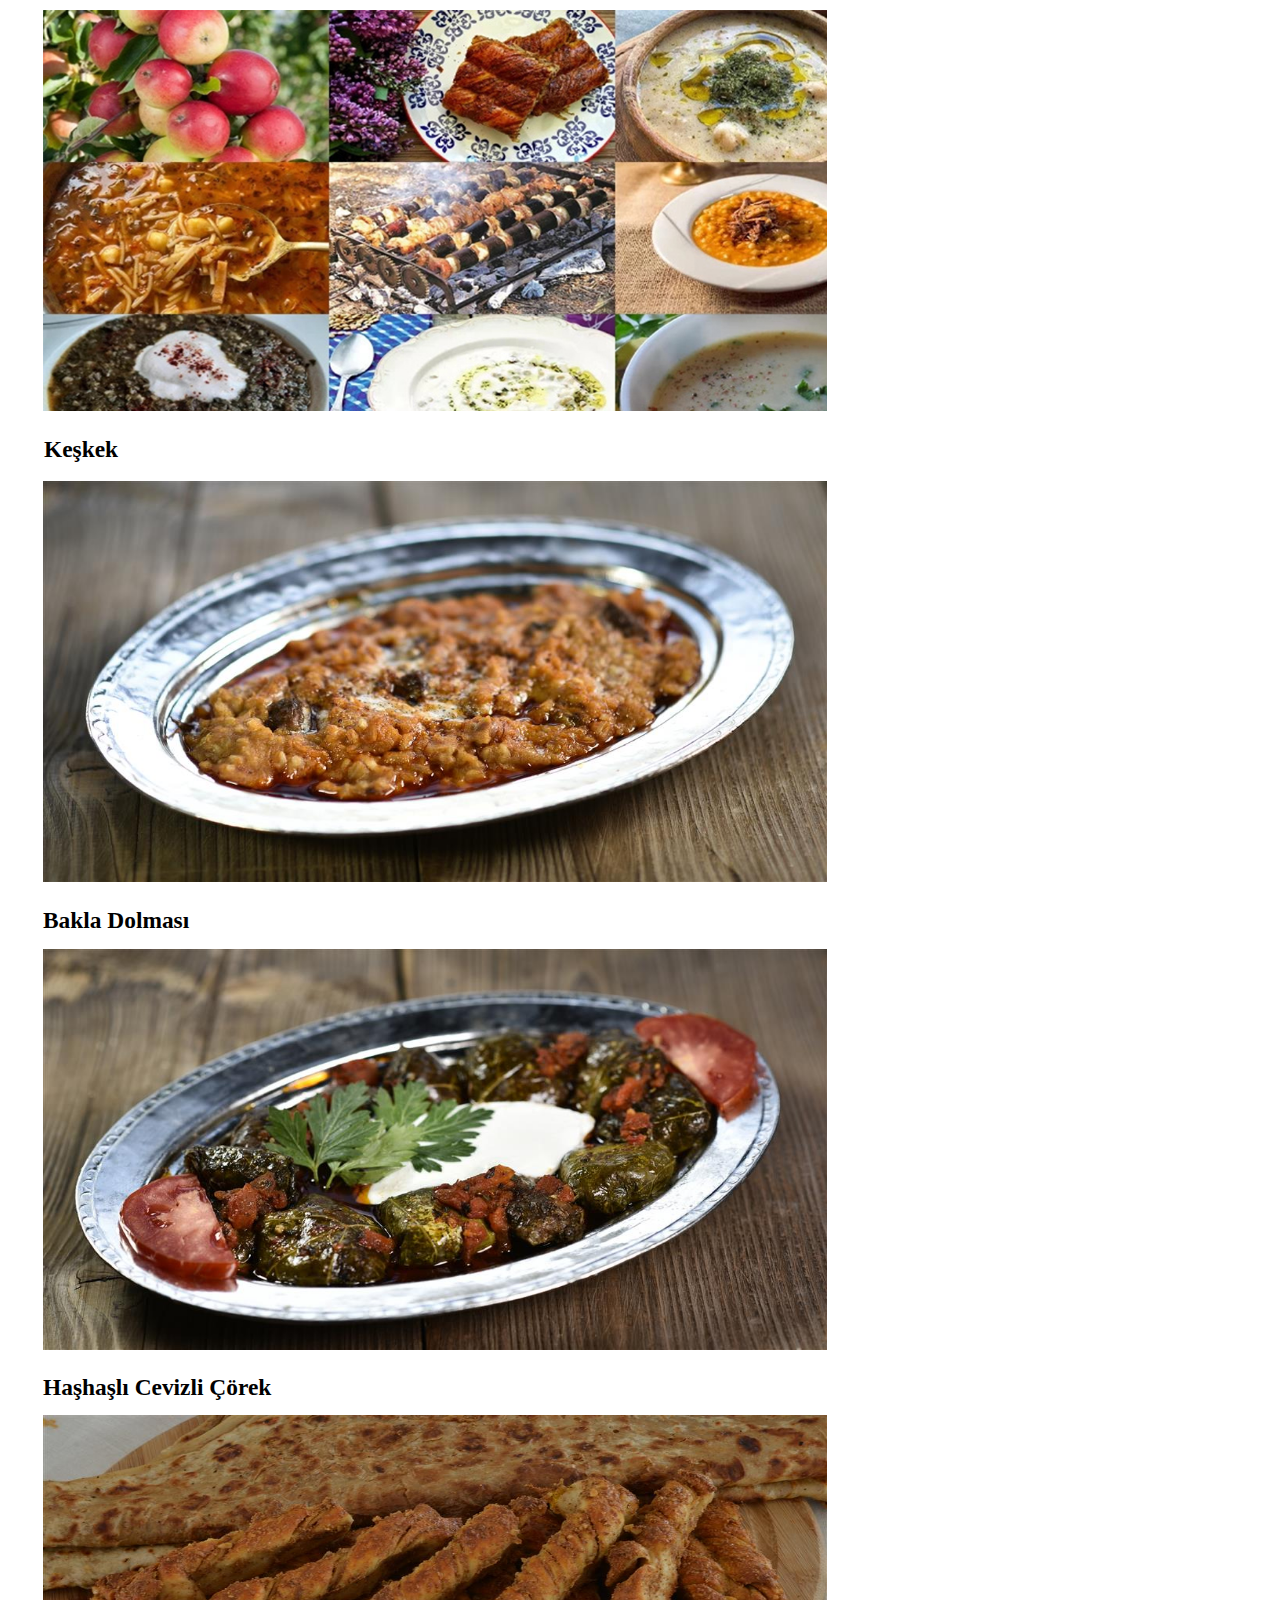
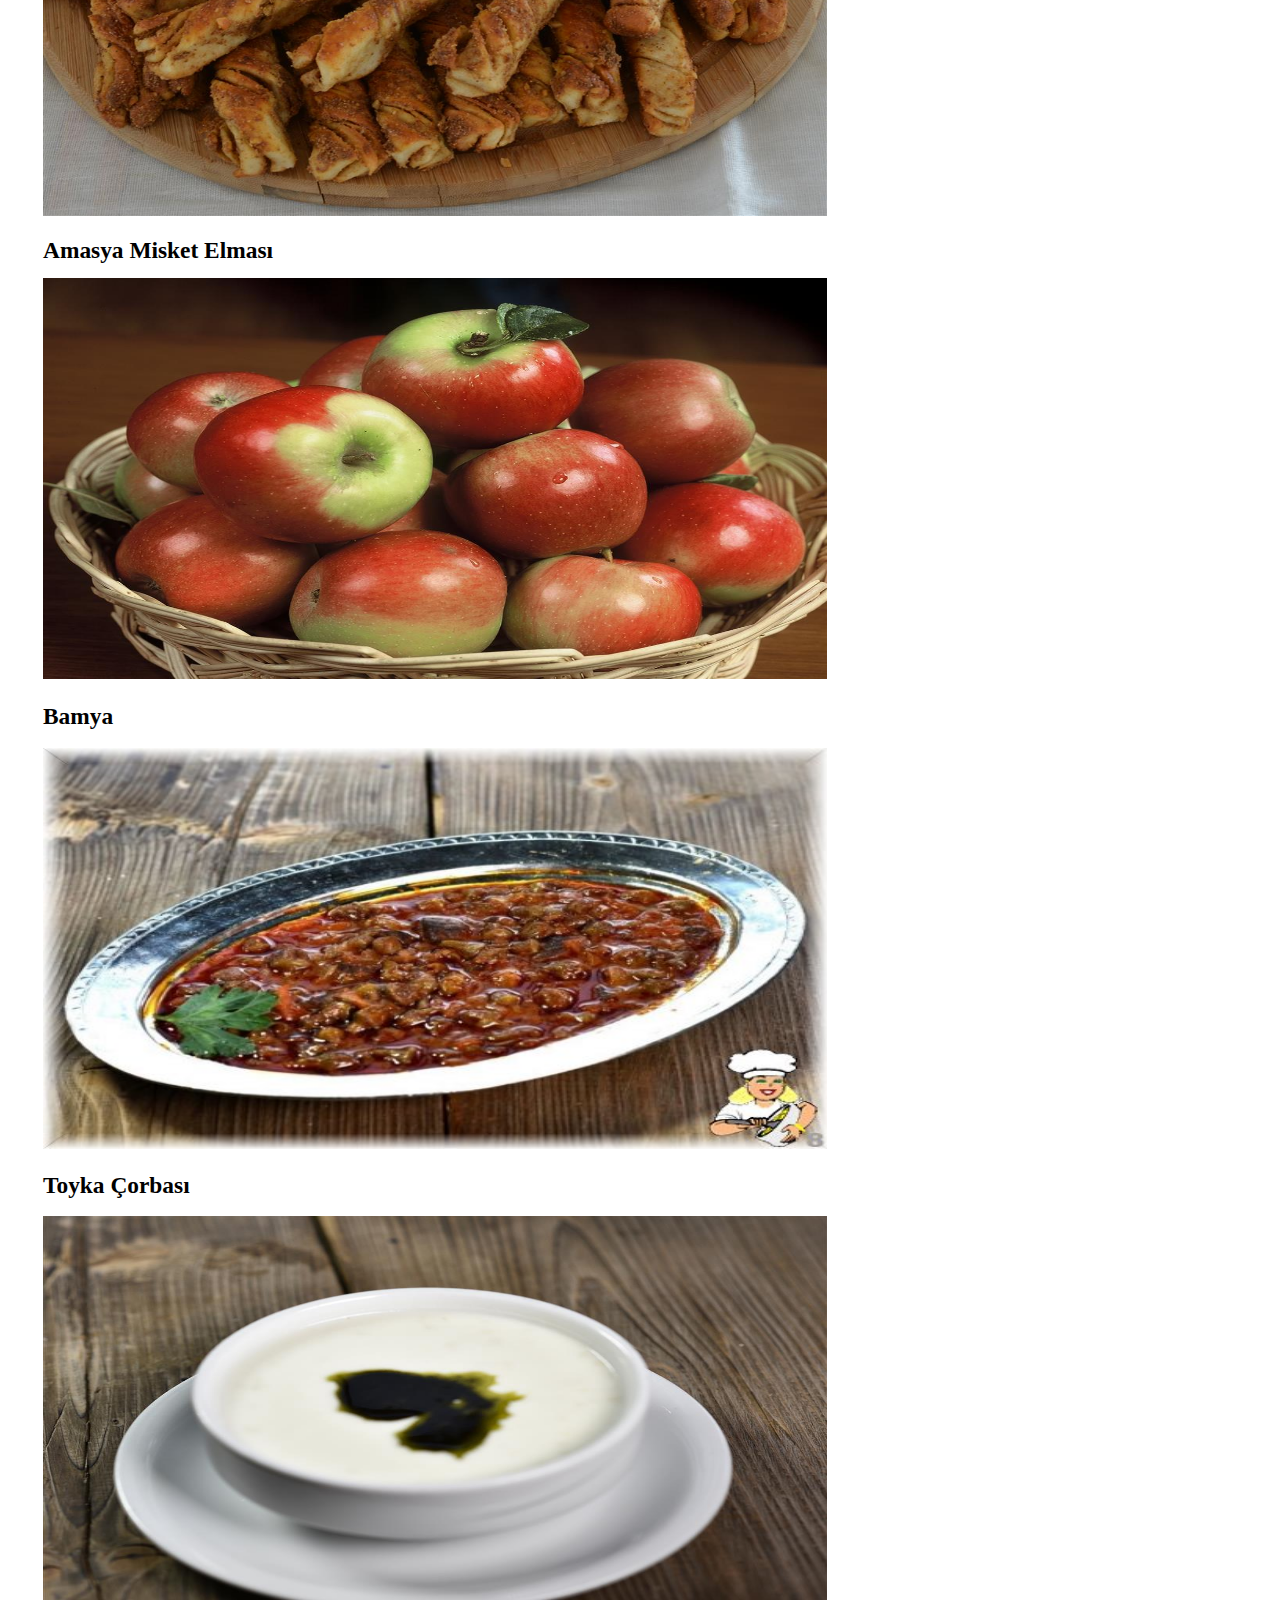
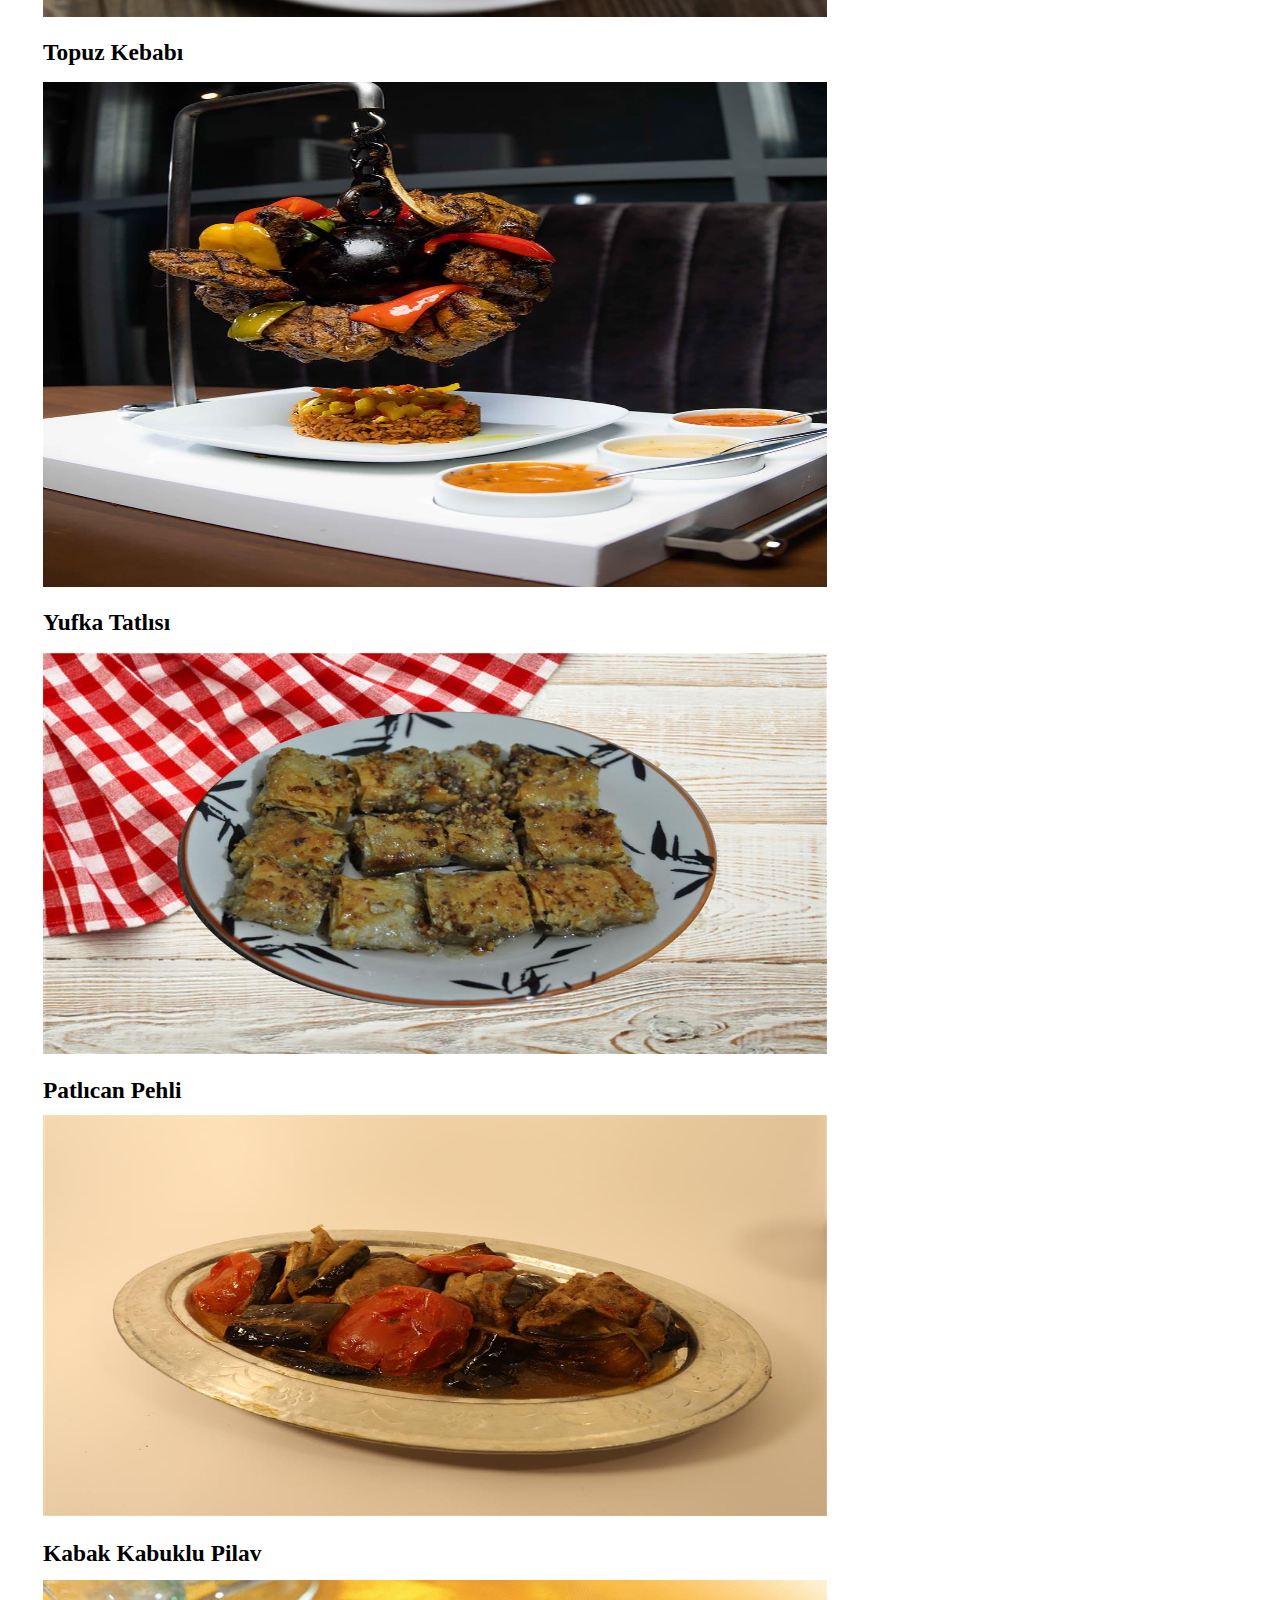
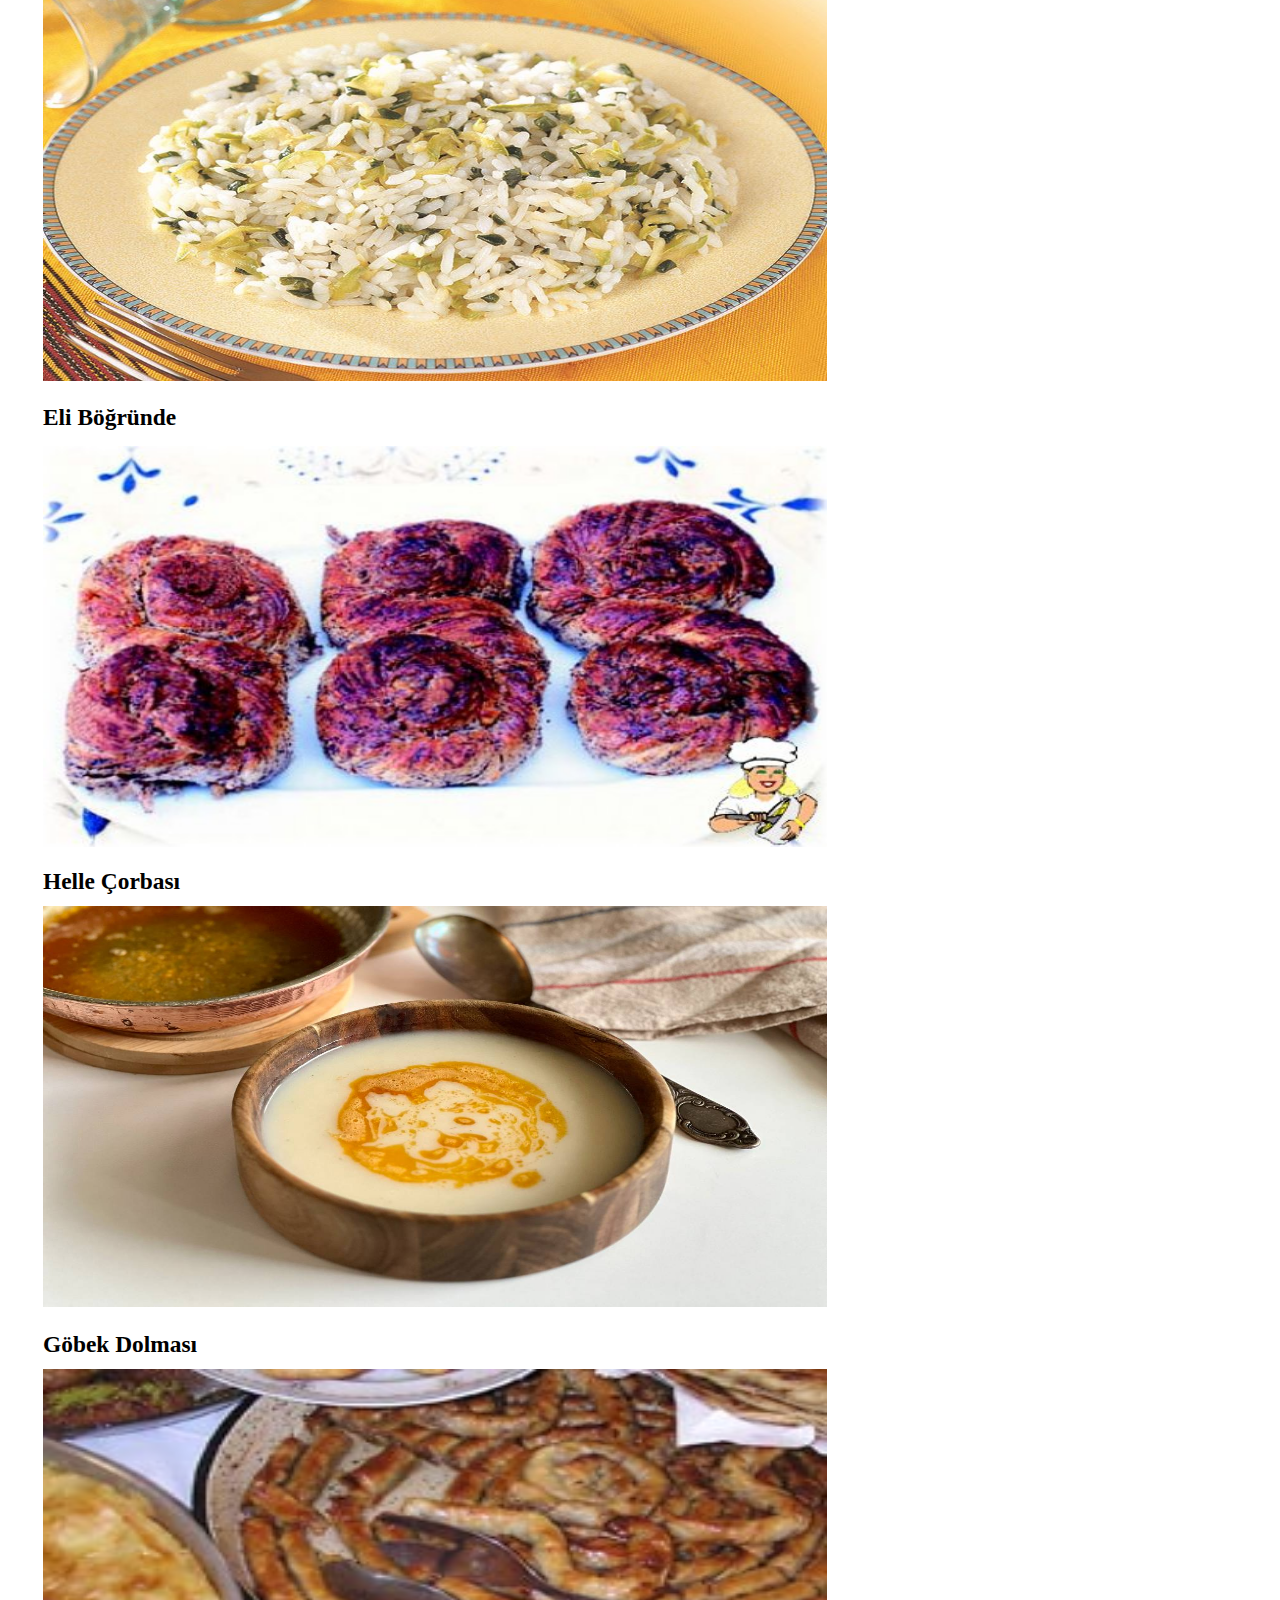
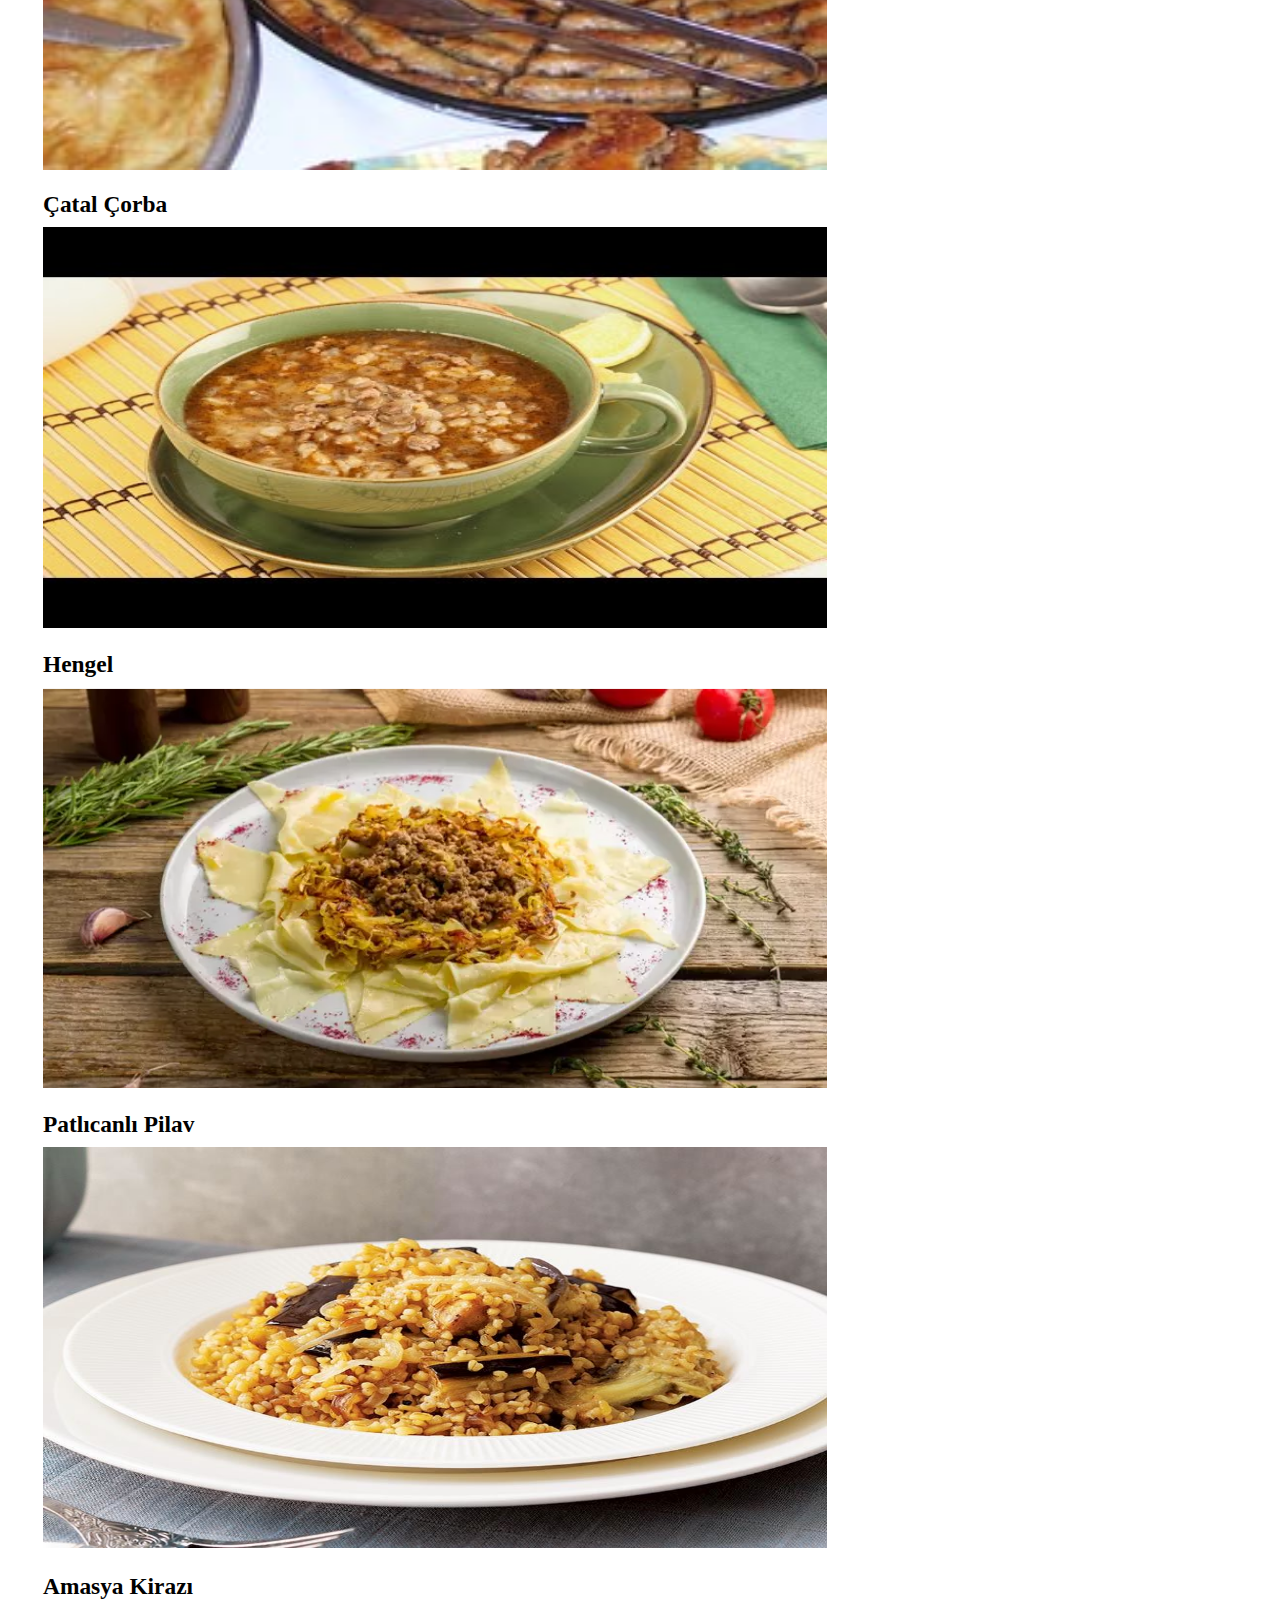
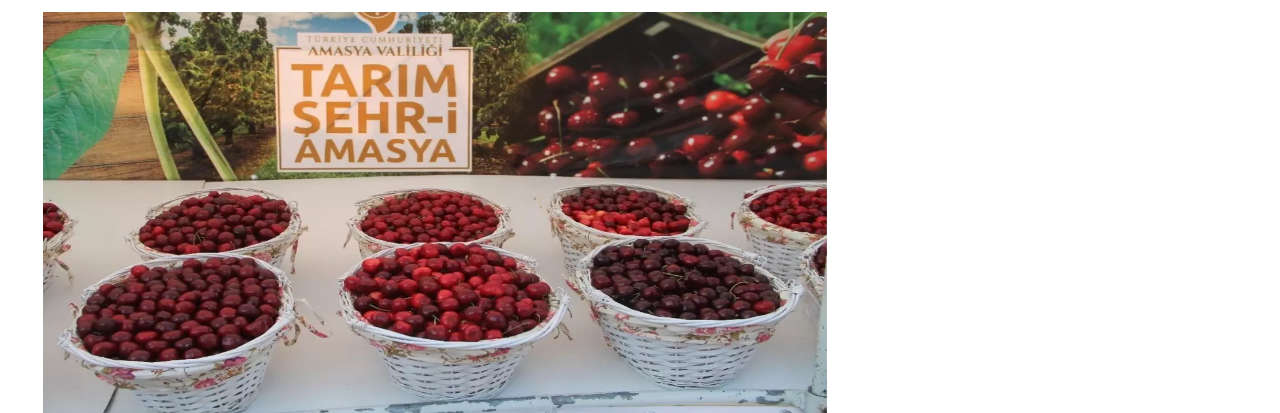
<file: Hakkımızda/yoresel-yemekler.html>
<!DOCTYPE html PUBLIC "-//W3C//DTD XHTML 1.0 Transitional//EN" "http://www.w3.org/TR/xhtml1/DTD/xhtml1-transitional.dtd">
<html xmlns="http://www.w3.org/1999/xhtml">
<head>
<meta http-equiv="Content-Type" content="text/html; charset=utf-8" />
<title>YÖRESEL YEMEKLER</title>
<style type="text/css">
#html, body{
	margin:0;
	padding:20px;
	width:100%;
	height:100%;
	box-sizing:border-box;
	font-family:Garamond;
	background:transparent;
}
#resim1 {
	position: absolute;
	left: 43px;
	top: 10px;
	width: 784px;
	height: 401px;
	z-index: 1;
}
#baslik1 {
	position: absolute;
	left: 44px;
	top: 413px;
	width: 288px;
	height: 76px;
	z-index: 2;
	font-family: Garamond;
	font-size: 20px;
	font-weight: bold;
	color: rgba(0,0,0,1);
}
#resim2 {
	position: absolute;
	left: 43px;
	top: 481px;
	width: 784px;
	height: 401px;
	z-index: 3;
}
#baslik2 {
	position: absolute;
	left: 43px;
	top: 884px;
	width: 288px;
	height: 63px;
	z-index: 4;
	font-family: Garamond;
	font-size: 20px;
	font-weight: bold;
	color: rgba(0,0,0,1);
}
#resim3 {
	position: absolute;
	left: 43px;
	top: 949px;
	width: 784px;
	height: 401px;
	z-index: 5;
}
#baslik3 {
	position: absolute;
	left: 43px;
	top: 1351px;
	width: 288px;
	height: 63px;
	z-index: 6;
	font-family: Garamond;
	font-size: 20px;
	font-weight: bold;
	color: rgba(0,0,0,1);
}
#resim4 {
	position: absolute;
	left: 43px;
	top: 1415px;
	width: 784px;
	height: 401px;
	z-index: 7;
}
#baslik4 {
	position: absolute;
	left: 43px;
	top: 1814px;
	width: 288px;
	height: 63px;
	z-index: 8;
	font-family: Garamond;
	font-size: 20px;
	font-weight: bold;
	color: rgba(0,0,0,1);
}
#resim5 {
	position: absolute;
	left: 43px;
	top: 1878px;
	width: 784px;
	height: 401px;
	z-index: 9;
}
#baslik5 {
	position: absolute;
	left: 43px;
	top: 2280px;
	width: 288px;
	height: 63px;
	z-index: 10;
	font-family: Garamond;
	font-size: 20px;
	font-weight: bold;
	color: rgba(0,0,0,1);
}
#resim6 {
	position: absolute;
	left: 43px;
	top: 2348px;
	width: 784px;
	height: 401px;
	z-index: 11;
}
#baslik6 {
	position: absolute;
	left: 43px;
	top: 2749px;
	width: 288px;
	height: 63px;
	z-index: 12;
	font-family: Garamond;
	font-size: 20px;
	font-weight: bold;
	color: rgba(0,0,0,1);
}
#resim7 {
	position: absolute;
	left: 43px;
	top: 2816px;
	width: 784px;
	height: 401px;
	z-index: 13;
}
#baslik7 {
	position: absolute;
	left: 43px;
	top: 3216px;
	width: 288px;
	height: 63px;
	z-index: 14;
	font-family: Garamond;
	font-size: 20px;
	font-weight: bold;
	color: rgba(0,0,0,1);
}
#resim8 {
	position: absolute;
	left: 43px;
	top: 3282px;
	width: 784px;
	height: 497px;
	z-index: 15;
}
#baslik8 {
	position: absolute;
	left: 43px;
	top: 3786px;
	width: 288px;
	height: 63px;
	z-index: 16;
	font-family: Garamond;
	font-size: 20px;
	font-weight: bold;
	color: rgba(0,0,0,1);
}
#resim9 {
	position: absolute;
	left: 43px;
	top: 3853px;
	width: 784px;
	height: 401px;
	z-index: 17;
}
#baslik9 {
	position: absolute;
	left: 43px;
	top: 4254px;
	width: 288px;
	height: 63px;
	z-index: 18;
	font-family: Garamond;
	font-size: 20px;
	font-weight: bold;
	color: rgba(0,0,0,1);
}
#resim10 {
	position: absolute;
	left: 43px;
	top: 4315px;
	width: 784px;
	height: 401px;
	z-index: 19;
}
#baslik10 {
	position: absolute;
	left: 43px;
	top: 4717px;
	width: 288px;
	height: 63px;
	z-index: 20;
	font-family: Garamond;
	font-size: 20px;
	font-weight: bold;
	color: rgba(0,0,0,1);
}
#resim11 {
	position: absolute;
	left: 43px;
	top: 4780px;
	width: 784px;
	height: 401px;
	z-index: 21;
}
#baslik11 {
	position: absolute;
	left: 43px;
	top: 5181px;
	width: 288px;
	height: 63px;
	z-index: 22;
	font-family: Garamond;
	font-size: 20px;
	font-weight: bold;
	color: rgba(0,0,0,1);
}
#resim12 {
	position: absolute;
	left: 43px;
	top: 5246px;
	width: 784px;
	height: 401px;
	z-index: 23;
	font-family: Garamond;
	font-size: 18px;
	font-weight: bold;
	color: rgba(0,0,0,1);
}
#baslik12 {
	position: absolute;
	left: 43px;
	top: 5645px;
	width: 288px;
	height: 63px;
	z-index: 24;
	font-family: Garamond;
	font-size: 20px;
	font-weight: bold;
	color: rgba(0,0,0,1);
}
#resim13 {
	position: absolute;
	left: 43px;
	top: 5706px;
	width: 784px;
	height: 401px;
	z-index: 25;
}
#baslik13 {
	position: absolute;
	left: 43px;
	top: 6108px;
	width: 288px;
	height: 63px;
	z-index: 26;
	font-family: Garamond;
	font-size: 20px;
	font-weight: bold;
	color: rgba(0,0,0,1);
}
#resim14 {
	position: absolute;
	left: 43px;
	top: 6169px;
	width: 784px;
	height: 401px;
	z-index: 27;
}
#baslik14 {
	position: absolute;
	left: 43px;
	top: 6568px;
	width: 288px;
	height: 63px;
	z-index: 28;
	font-family: Garamond;
	font-size: 20px;
	font-weight: bold;
	color: rgba(0,0,0,1);
}
#resim15 {
	position: absolute;
	left: 43px;
	top: 6627px;
	width: 784px;
	height: 401px;
	z-index: 29;
}
#baslik15 {
	position: absolute;
	left: 43px;
	top: 7028px;
	width: 288px;
	height: 63px;
	z-index: 30;
	font-family: Garamond;
	font-size: 20px;
	font-weight: bold;
	color: rgba(0,0,0,1);
}
#resim16 {
	position: absolute;
	left: 43px;
	top: 7087px;
	width: 784px;
	height: 401px;
	z-index: 31;
}
#baslik16 {
	position: absolute;
	left: 43px;
	top: 7488px;
	width: 288px;
	height: 63px;
	z-index: 32;
	font-family: Garamond;
	font-size: 20px;
	font-weight: bold;
	color: rgba(0,0,0,1);
}
#resim17 {
	position: absolute;
	left: 43px;
	top: 7547px;
	width: 784px;
	height: 401px;
	z-index: 33;
}
#baslik17 {
	position: absolute;
	left: 43px;
	top: 7950px;
	width: 288px;
	height: 63px;
	z-index: 34;
	font-family: Garamond;
	font-size: 20px;
	font-weight: bold;
	color: rgba(0,0,0,1);
}
#resim18 {
	position: absolute;
	left: 43px;
	top: 8012px;
	width: 784px;
	height: 401px;
	z-index: 35;
}
</style>
</head>

<body>
<div id="resim1"><img src="../Dosyalar/Resimler/2112025155753375manset.jpg" width="784" height="401" /></div>
<div id="baslik1">
<h3><strong>Keşkek</strong></h3>
</div>
<div id="resim2"><img src="../Dosyalar/Resimler/355275,amasyakeskek.png" width="784" height="401" /></div>
<div id="baslik2">
<h3><strong>Bakla Dolması</strong></h3>
</div>
<div id="resim3"><img src="../Dosyalar/Resimler/355277,amasyabaklalidolma.png" width="784" height="401" /></div>
<div id="baslik3">
<h3><strong>Haşhaşlı Cevizli Çörek</strong></h3>
</div>
<div id="resim4"><img src="../Dosyalar/Resimler/355293,amasyacoregi.png" width="784" height="401" /></div>
<div id="baslik4">
<h3><strong>Amasya Misket Elması</strong></h3>
</div>
<div id="resim5"><img src="../Dosyalar/Resimler/350090,amasyaelma.png" width="784" height="401" /></div>
<div id="baslik5">
<h3><strong>Bamya</strong></h3>
</div>
<div id="resim6"><img src="../Dosyalar/Resimler/etli-kuru-cicek-bamya-amasya-179133.jpg" width="784" height="401" /></div>
<div id="baslik6">
<h3><strong>Toyka Çorbası</strong></h3>
</div>
<div id="resim7"><img src="../Dosyalar/Resimler/355282,amasyatoykacorbasi.png" width="784" height="401" /></div>
<div id="baslik7">
<h3><strong>Topuz Kebabı</strong></h3>
</div>
<div id="resim8"><img src="../Dosyalar/Resimler/434214,has-ascibasi-ahmet-ozdemir-topuz-kebab-2jpg.png" width="784" height="505" /></div>
<div id="baslik8">
<h3><strong>Yufka Tatlısı</strong></h3>
</div>
<div id="resim9"><img src="../Dosyalar/Resimler/355290,amasyayufkatatlisi.png" width="784" height="401" /></div>
<div id="baslik9">
<h3><strong>Patlıcan Pehli</strong></h3>
</div>
<div id="resim10"><img src="../Dosyalar/Resimler/355296,amasyapatlicahpehli.png" width="784" height="401" /></div>
<div id="baslik10">
<h3><strong>Kabak Kabuklu Pilav</strong></h3>
</div>
<div id="resim11"><img src="../Dosyalar/Resimler/kabakli_pilav-d0071ea5-7ae7-409a-a877-7a7f85152c0f.jpg" width="784" height="401" /></div>
<div id="baslik11">
<h3><strong>Eli Böğründe</strong></h3>
</div>
<div id="resim12"><img src="../Dosyalar/Resimler/eli-bogrunde-amasya-82909.jpg" width="784" height="401" /></div>
<div id="baslik12">
<h3><strong>Helle Çorbası</strong></h3>
</div>
<div id="resim13"><img src="../Dosyalar/Resimler/herle-corbasi-tarifi.jpg" width="784" height="401" /></div>
<div id="baslik13">
<h3><strong>Göbek Dolması</strong></h3>
</div>
<div id="resim14"><img src="../Dosyalar/Resimler/11974.jpg" width="784" height="401" /></div>
<div id="baslik14">
<h3><strong>Çatal Çorba</strong></h3>
</div>
<div id="resim15"><img src="../Dosyalar/Resimler/hqdefault.jpg" width="784" height="401" /></div>
<div id="baslik15">
<h3><strong>Hengel</strong></h3>
</div>
<div id="resim16"><img src="../Dosyalar/Resimler/Ekran Görüntüsü (1785).png" width="784" height="401" /></div>
<div id="baslik16">
<h3><strong>Patlıcanlı Pilav</strong></h3>
</div>
<div id="resim17"><img src="../Dosyalar/Resimler/amasya-usulu-patlicanli-bulgur-pilavi-72010307-58ba-4771-b233-cd9ac9d8dcab.jpg" width="784" height="401" /></div>
<div id="baslik17">
<h3><strong>Amasya Kirazı</strong></h3>
</div>
<div id="resim18"><img src="../Dosyalar/Resimler/Ekran Görüntüsü (1805).png" width="784" height="401" /></div>
</body>
</html>
</file>
